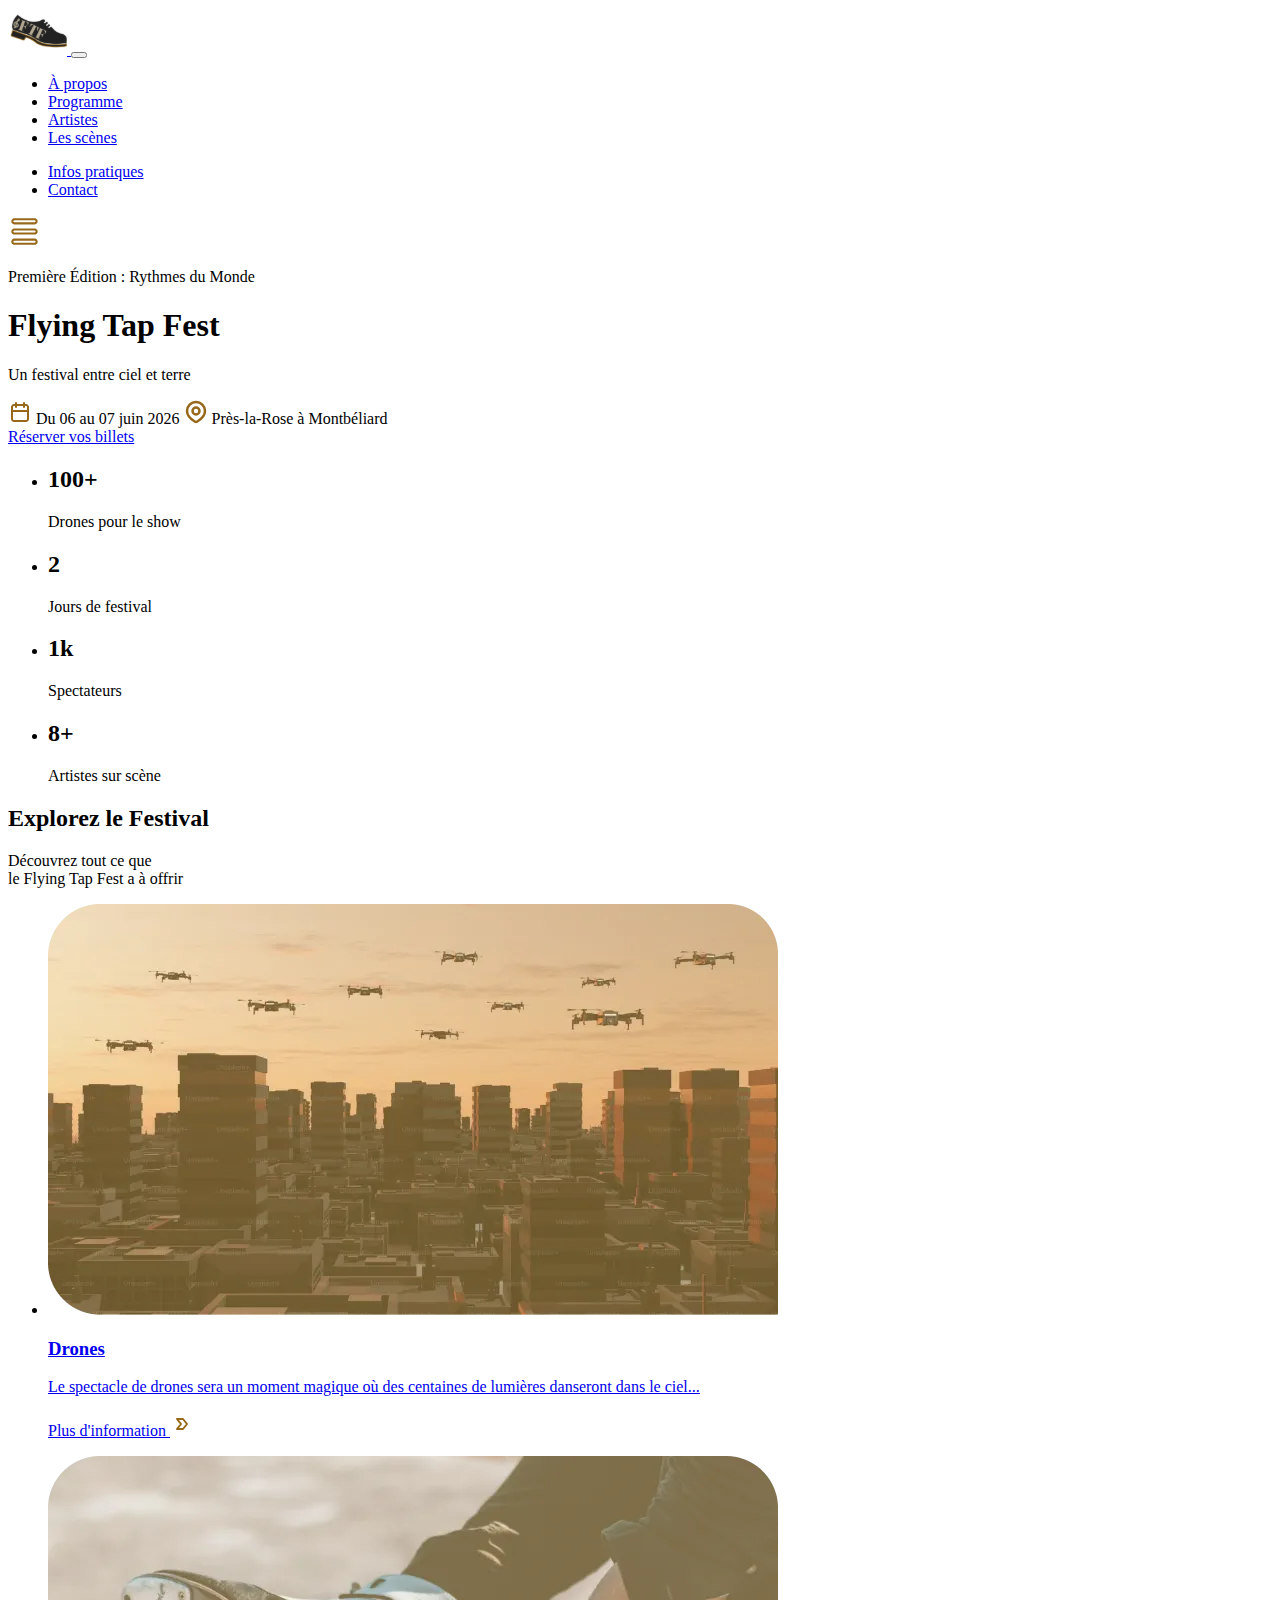
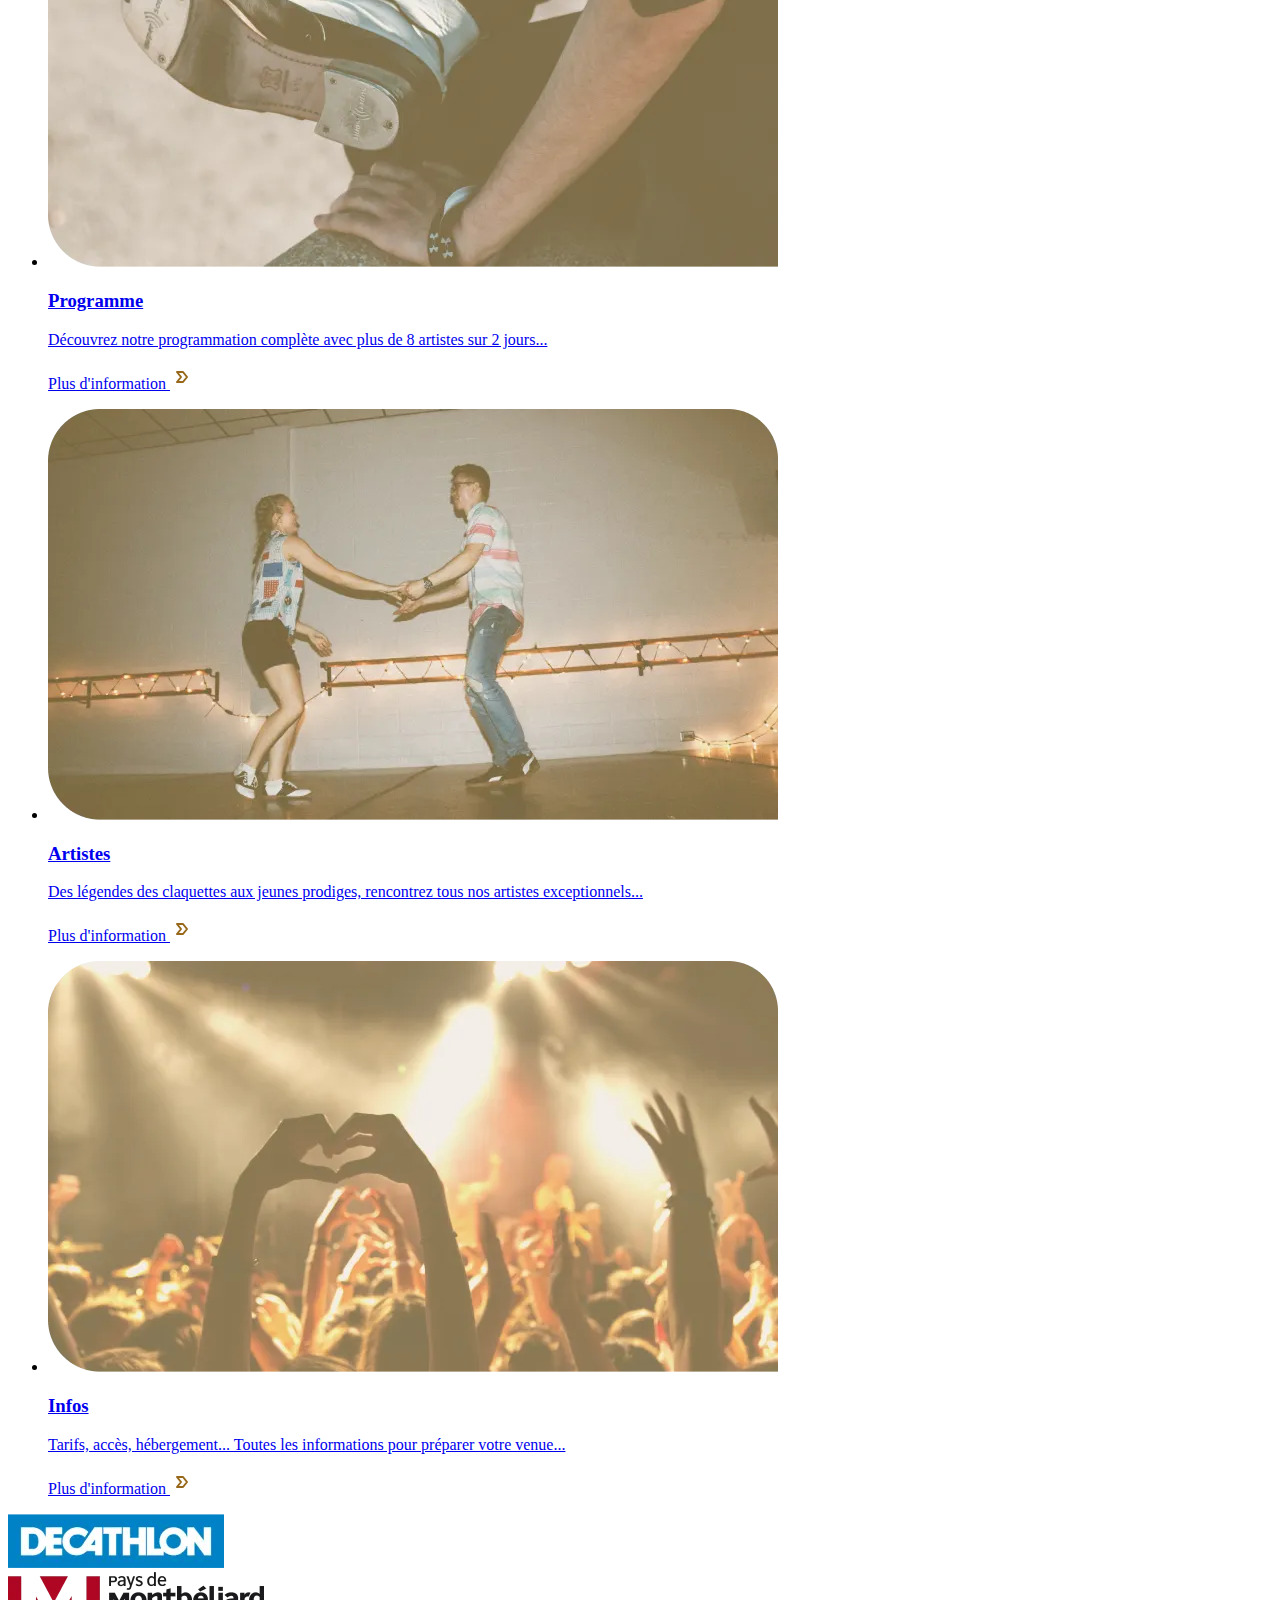
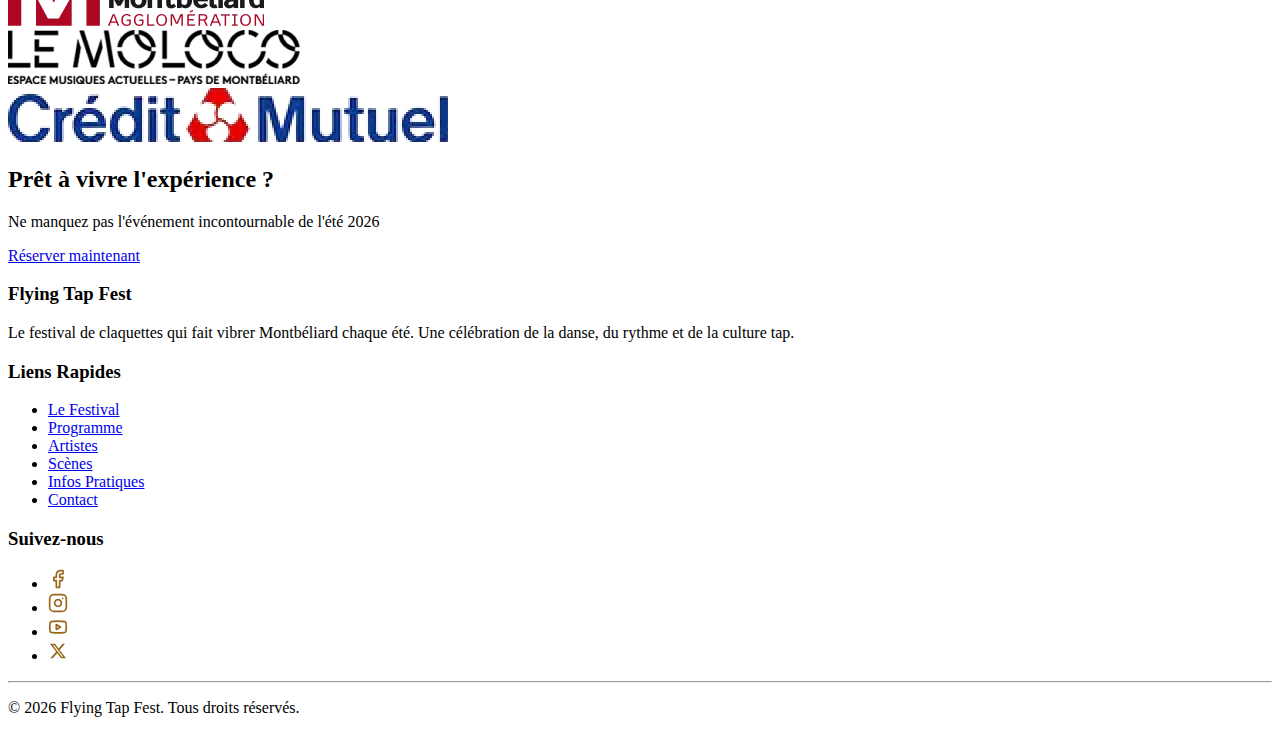
<file: index.html>
<!DOCTYPE html>
<html lang="fr">
<head>
    <meta charset="utf-8">
    <meta name="viewport" content="width=device-width, initial-scale=1.0">
    <title>Flying Tap Fest</title>

    <link rel="apple-touch-icon" sizes="180x180" href="/assets/favicon/apple-touch-icon.png">
    <link rel="icon" type="image/png" sizes="32x32" href="/assets/favicon/favicon-32x32.png">
    <link rel="icon" type="image/png" sizes="16x16" href="/assets/favicon/favicon-16x16.png">
    <link rel="manifest" href="/assets/favicon/site.webmanifest">

    <meta name="description" content="Flying Tap Fest, festival de claquettes et spectacle de drones à Montbéliard, du 06 au 07 juin 2026.">
</head>
<body>

    <header class="header">
        <a href="/" class="logo" aria-label="Accueil Flying Tap Fest">
            <img src="/assets/icons/Logo.svg" alt="Logo Flying Tap Fest">
        </a>

        <button class="menu-toggle" type="button" aria-label="Ouvrir le menu" aria-expanded="false" aria-controls="main-nav">
            <span></span>
            <span></span>
        </button>

        <nav class="nav" id="main-nav" aria-label="Navigation principale">
            <ul>
                <li><a href="/lefestival.html" aria-current="page">À propos</a></li>
                <li><a href="/programme.html">Programme</a></li>
                <li><a href="/artistes.html">Artistes</a></li>
                <li><a href="/scenes.html">Les scènes</a></li>
            </ul>
            <ul>
                <li><a href="/infos.html">Infos pratiques</a></li>
                <li><a href="/contact.html">Contact</a></li>
            </ul>
            <img src="/assets/icons/menu.svg" alt="" aria-hidden="true">
        </nav>
    </header>

    <main class="main">

        <section class="hero" aria-labelledby="hero-title">
            <p class="hero__subtitle">Première Édition : Rythmes du Monde</p>

            <div class="hero__content">
                <h1 class="hero__title" id="hero-title">Flying Tap Fest</h1>
                <p class="hero__description">Un festival entre ciel et terre</p>
            </div>

            <div class="hero__info">
                <span>
                    <img src="/assets/icons/Calendar.svg" alt="" aria-hidden="true">
                    Du 06 au 07 juin 2026
                </span>
                <span>
                    <img src="/assets/icons/Location.svg" alt="" aria-hidden="true">
                    Près-la-Rose à Montbéliard
                </span>
            </div>

            <a href="/billetterie.html" class="btn btn--primary">Réserver vos billets</a>
        </section>

        <section class="stats" aria-label="Chiffres clés du festival">
            <ul class="stats__list">
                <li class="stats__item">
                    <h2 class="stats__number">100+</h2>
                    <p class="stats__label">Drones pour le show</p>
                </li>
                <li class="stats__item">
                    <h2 class="stats__number">2</h2>
                    <p class="stats__label">Jours de festival</p>
                </li>
                <li class="stats__item">
                    <h2 class="stats__number">1k</h2>
                    <p class="stats__label">Spectateurs</p>
                </li>
                <li class="stats__item">
                    <h2 class="stats__number">8+</h2>
                    <p class="stats__label">Artistes sur scène</p>
                </li>
            </ul>
        </section>

        <section class="explore" aria-labelledby="explore-title">
            <header class="explore__header">
                <h2 class="explore__title" id="explore-title">Explorez le Festival</h2>
                <p class="explore__subtitle">Découvrez tout ce que<br>le Flying Tap Fest a à offrir</p>
            </header>

            <ul class="cards">
                <li class="card">
                    <a href="#" aria-label="En savoir plus sur le spectacle de drones">
                        <img src="/assets/img/Card_Landing-page/Drones.webp" alt="Spectacle de drones" class="card__image" loading="lazy">
                        <h3 class="card__title">Drones</h3>
                        <p class="card__description">Le spectacle de drones sera un moment magique où des centaines de lumières danseront dans le ciel...</p>
                        <p class="card__link">Plus d'information <img src="/assets/icons/Arrow Badge Right.svg" alt="" aria-hidden="true"></p>
                    </a>
                </li>

                <li class="card">
                    <a href="/programme.html" aria-label="En savoir plus sur le programme">
                        <img src="/assets/img/Card_Landing-page/Programme.webp" alt="Illustration du programme du festival" class="card__image" loading="lazy">
                        <h3 class="card__title">Programme</h3>
                        <p class="card__description">Découvrez notre programmation complète avec plus de 8 artistes sur 2 jours...</p>
                        <p class="card__link">Plus d'information <img src="/assets/icons/Arrow Badge Right.svg" alt="" aria-hidden="true"></p>
                    </a>
                </li>

                <li class="card">
                    <a href="/artistes.html" aria-label="En savoir plus sur les artistes">
                        <img src="/assets/img/Card_Landing-page/Artistes.webp" alt="Artistes de claquettes sur scène" class="card__image" loading="lazy">
                        <h3 class="card__title">Artistes</h3>
                        <p class="card__description">Des légendes des claquettes aux jeunes prodiges, rencontrez tous nos artistes exceptionnels...</p>
                        <p class="card__link">Plus d'information <img src="/assets/icons/Arrow Badge Right.svg" alt="" aria-hidden="true"></p>
                    </a>
                </li>

                <li class="card">
                    <a href="/infos.html" aria-label="En savoir plus sur les informations pratiques">
                        <img src="/assets/img/Card_Landing-page/Infos.webp" alt="Informations pratiques" class="card__image" loading="lazy">
                        <h3 class="card__title">Infos</h3>
                        <p class="card__description">Tarifs, accès, hébergement... Toutes les informations pour préparer votre venue...</p>
                        <p class="card__link">Plus d'information <img src="/assets/icons/Arrow Badge Right.svg" alt="" aria-hidden="true"></p>
                    </a>
                </li>
            </ul>
        </section>

        <section class="carousel" aria-label="Partenaires du festival">
            <div class="carousel__item">
                <img src="/assets/img/Collaborateur/Decathlon.webp" alt="Logo Decathlon" loading="lazy">
            </div>
            <div class="carousel__item">
                <img src="/assets/img/Collaborateur/Montbeliard.webp" alt="Logo Ville de Montbéliard" loading="lazy">
            </div>
            <div class="carousel__item">
                <img src="/assets/img/Collaborateur/Moloco.webp" alt="Logo Le Moloco" loading="lazy">
            </div>
            <div class="carousel__item">
                <img src="/assets/img/Collaborateur/CreditMutuel.webp" alt="Logo Crédit Mutuel" loading="lazy">
            </div>
        </section>

        <section class="cta" aria-labelledby="cta-title">
            <header class="cta__header">
                <h2 class="cta__title" id="cta-title">Prêt à vivre l'expérience ?</h2>
                <p class="cta__subtitle">Ne manquez pas l'événement incontournable de l'été 2026</p>
            </header>
            <a href="/billetterie.html" class="btn btn--cta">Réserver maintenant</a>
        </section>

    </main>

    <footer class="footer">
        <div class="footer__content">

            <section class="footer__section">
                <h3 class="footer__title">Flying Tap Fest</h3>
                <p>Le festival de claquettes qui fait vibrer Montbéliard chaque été. Une célébration de la danse, du rythme et de la culture tap.</p>
            </section>

            <section class="footer__section" aria-labelledby="footer-links">
                <h3 class="footer__title" id="footer-links">Liens Rapides</h3>
                <ul class="footer__links">
                    <li><a href="/lefestival.html">Le Festival</a></li>
                    <li><a href="/programme.html">Programme</a></li>
                    <li><a href="/artistes.html">Artistes</a></li>
                    <li><a href="/scenes.html">Scènes</a></li>
                    <li><a href="/infos.html">Infos Pratiques</a></li>
                    <li><a href="/contact.html">Contact</a></li>
                </ul>
            </section>

            <section class="footer__section" aria-labelledby="footer-social">
                <h3 class="footer__title" id="footer-social">Suivez-nous</h3>
                <ul class="footer__social">
                    <li><a href="#" aria-label="Facebook"><img src="/assets/icons/Facebook.svg" alt=""></a></li>
                    <li><a href="#" aria-label="Instagram"><img src="/assets/icons/Instagram.svg" alt=""></a></li>
                    <li><a href="#" aria-label="YouTube"><img src="/assets/icons/Youtube.svg" alt=""></a></li>
                    <li><a href="#" aria-label="X"><img src="/assets/icons/X.svg" alt=""></a></li>
                </ul>
            </section>

            <div class="footer__bottom">
                <hr>
                <p>© 2026 Flying Tap Fest. Tous droits réservés.</p>
            </div>

        </div>
    </footer>

</body>
</html>
</file>
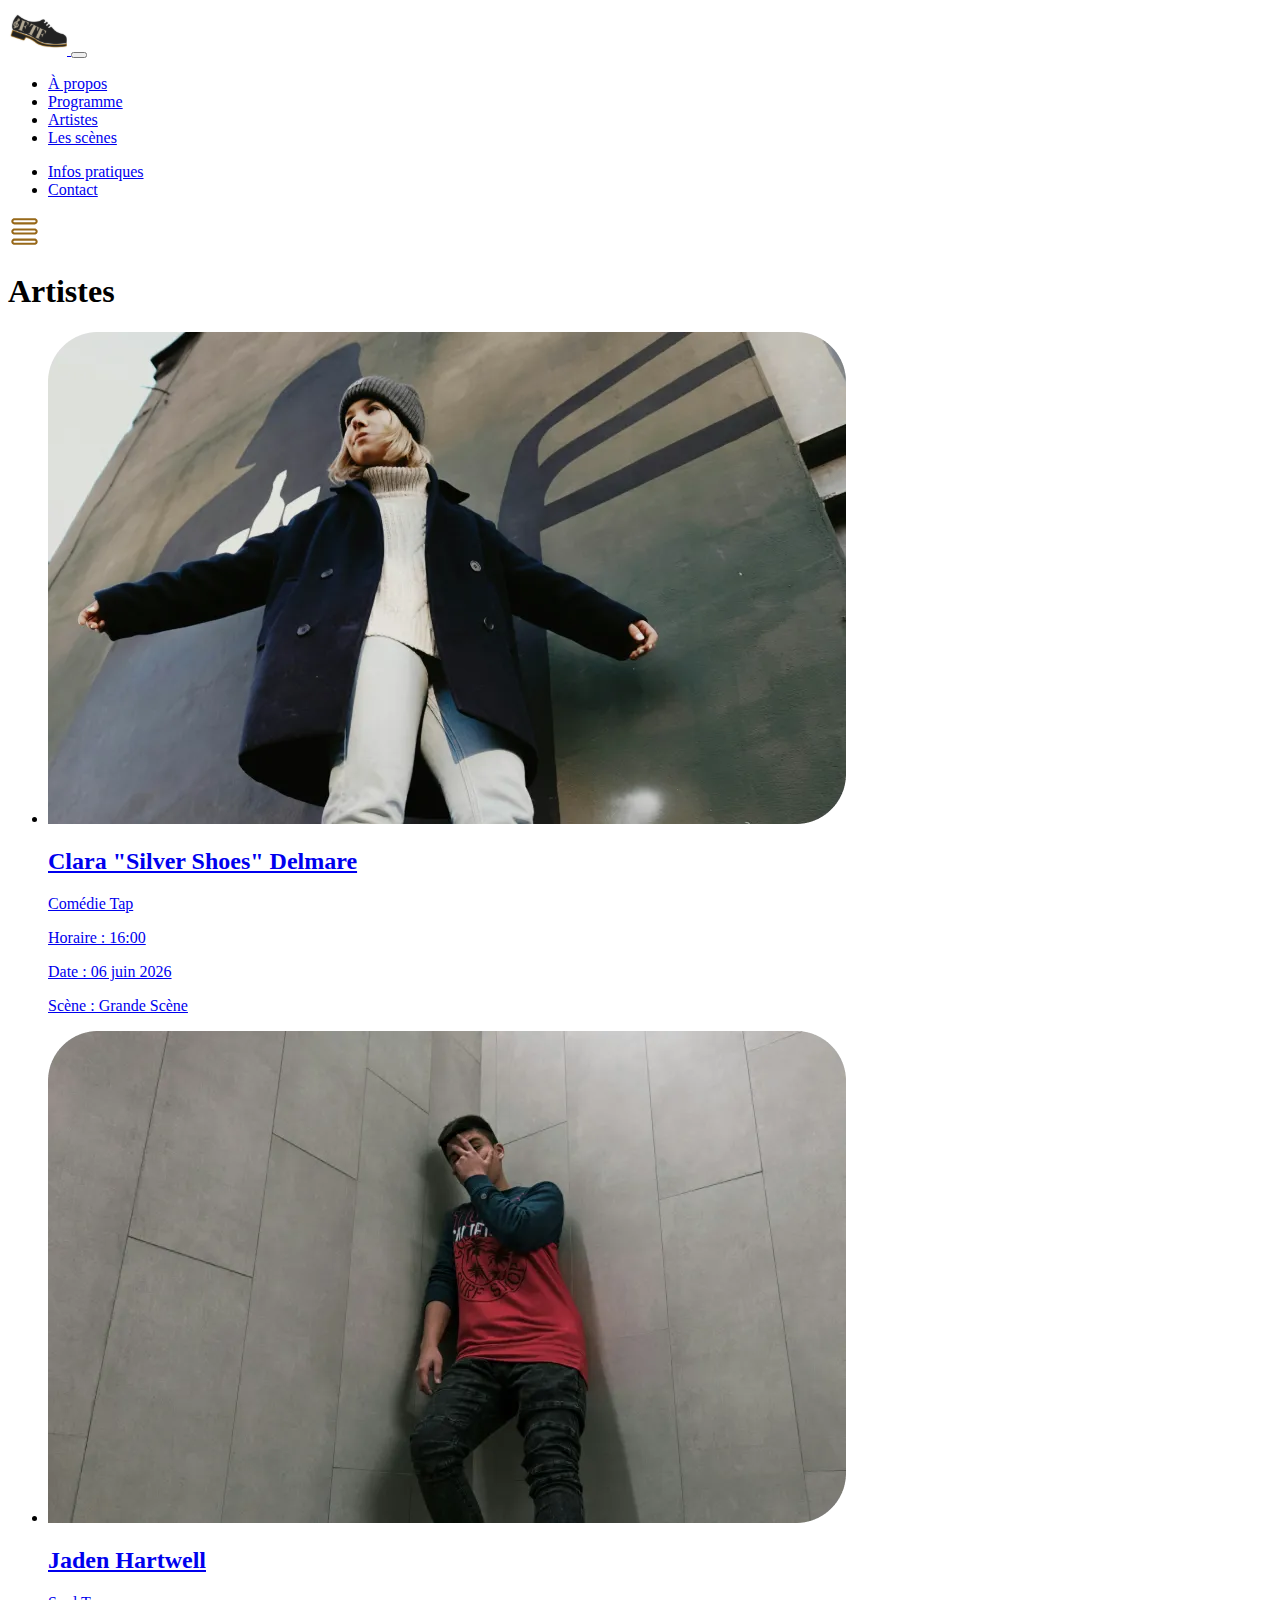
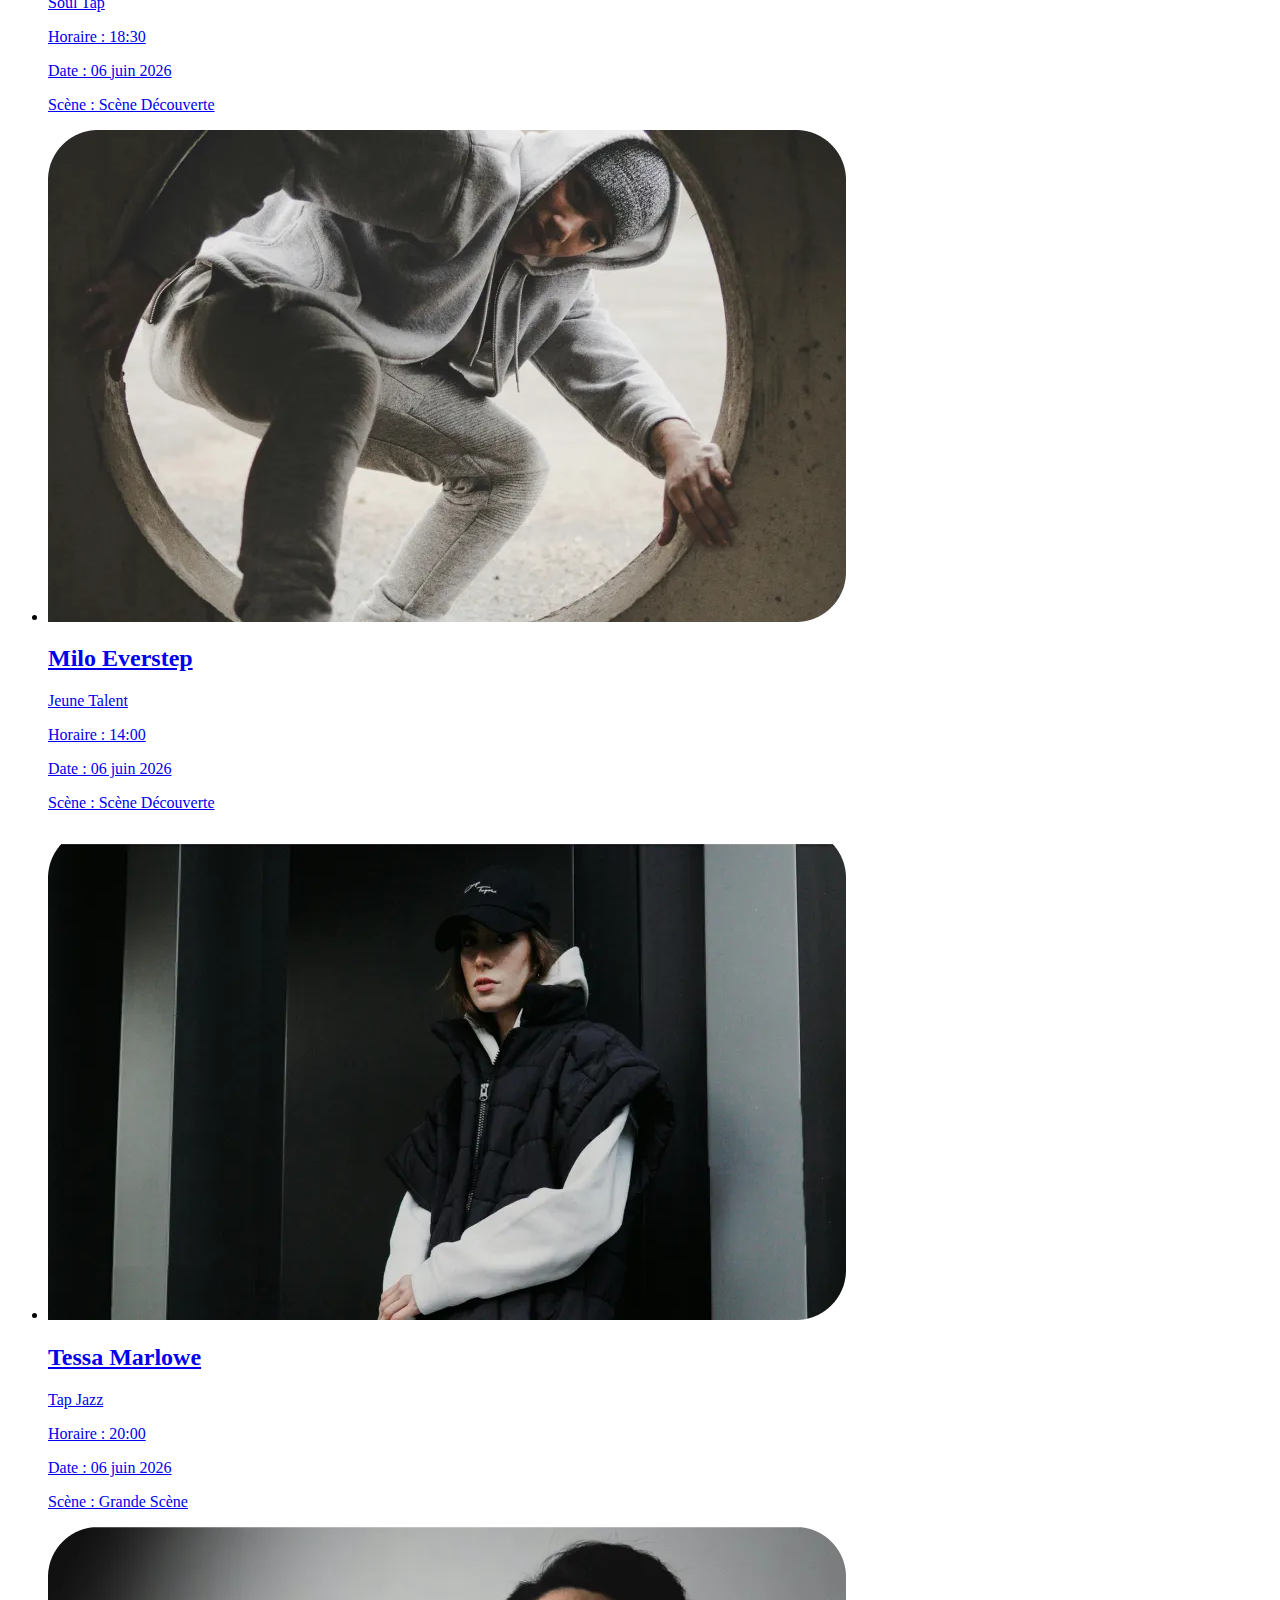
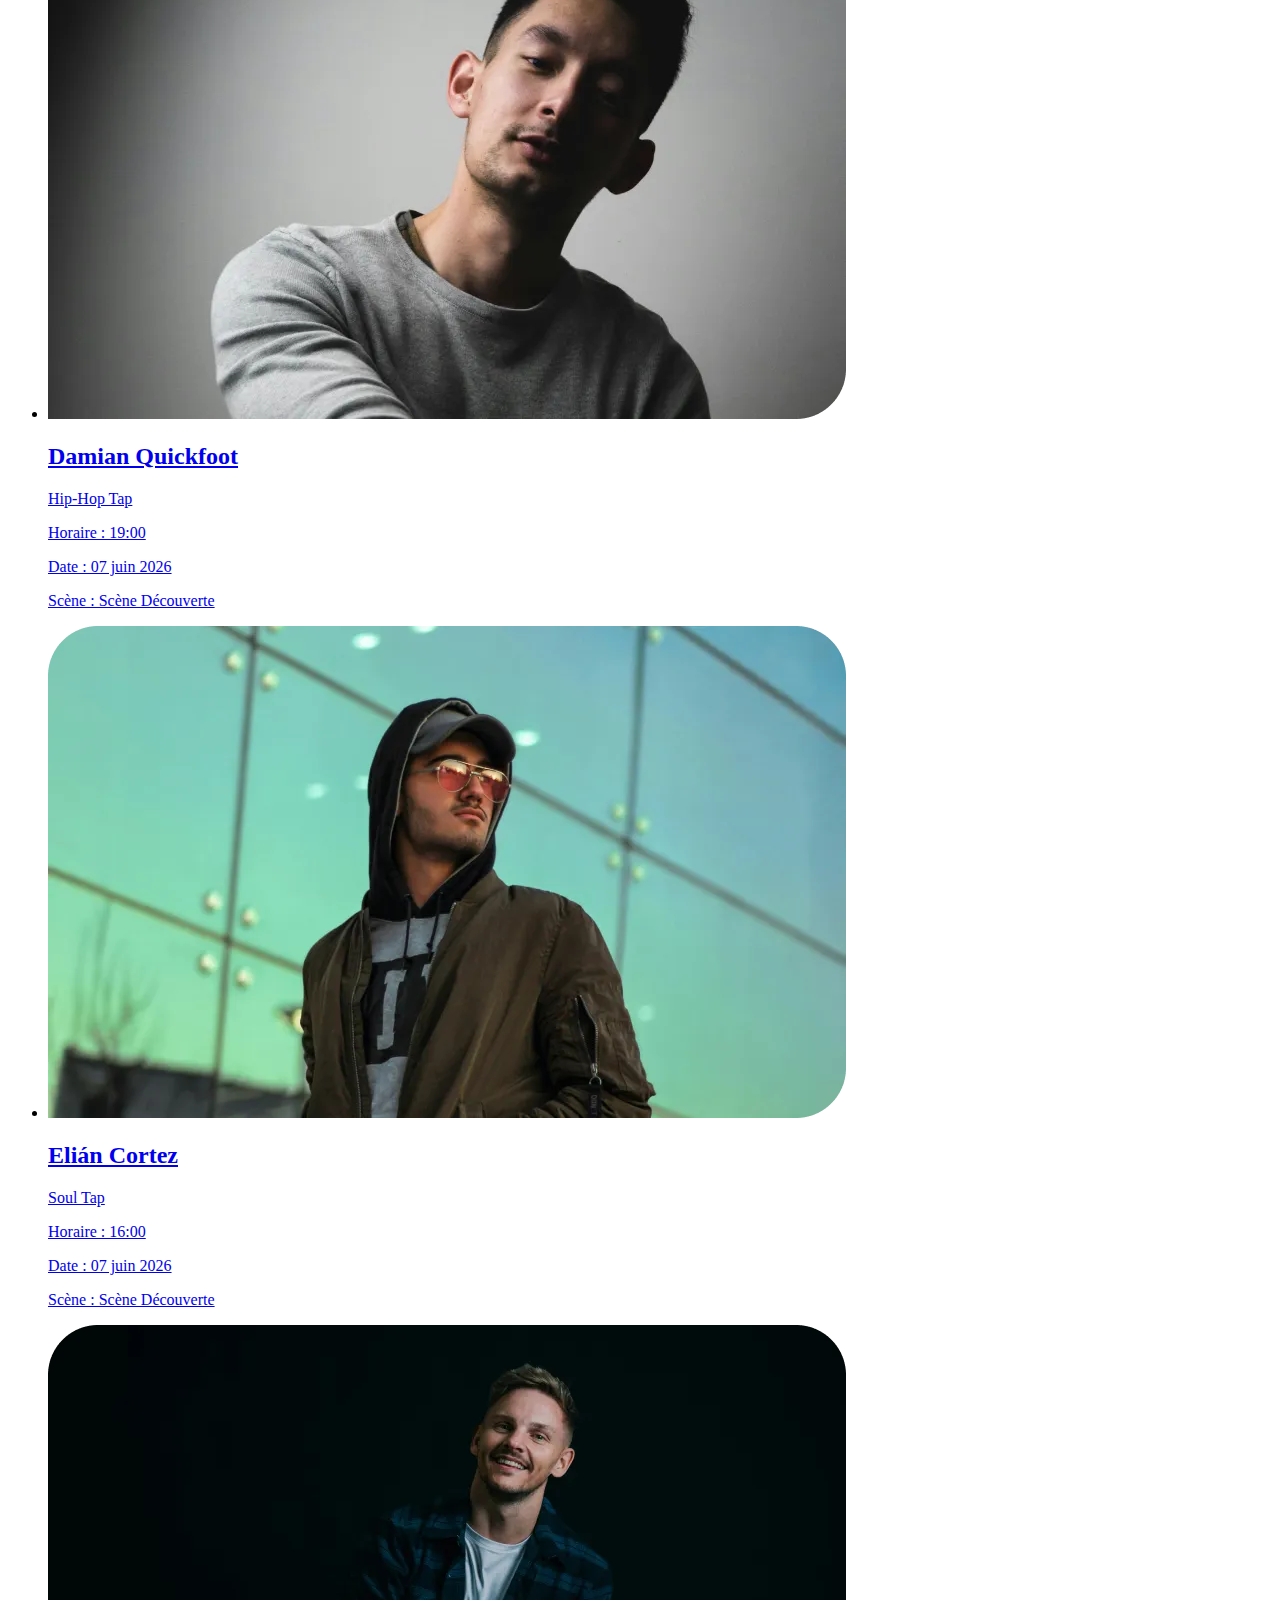
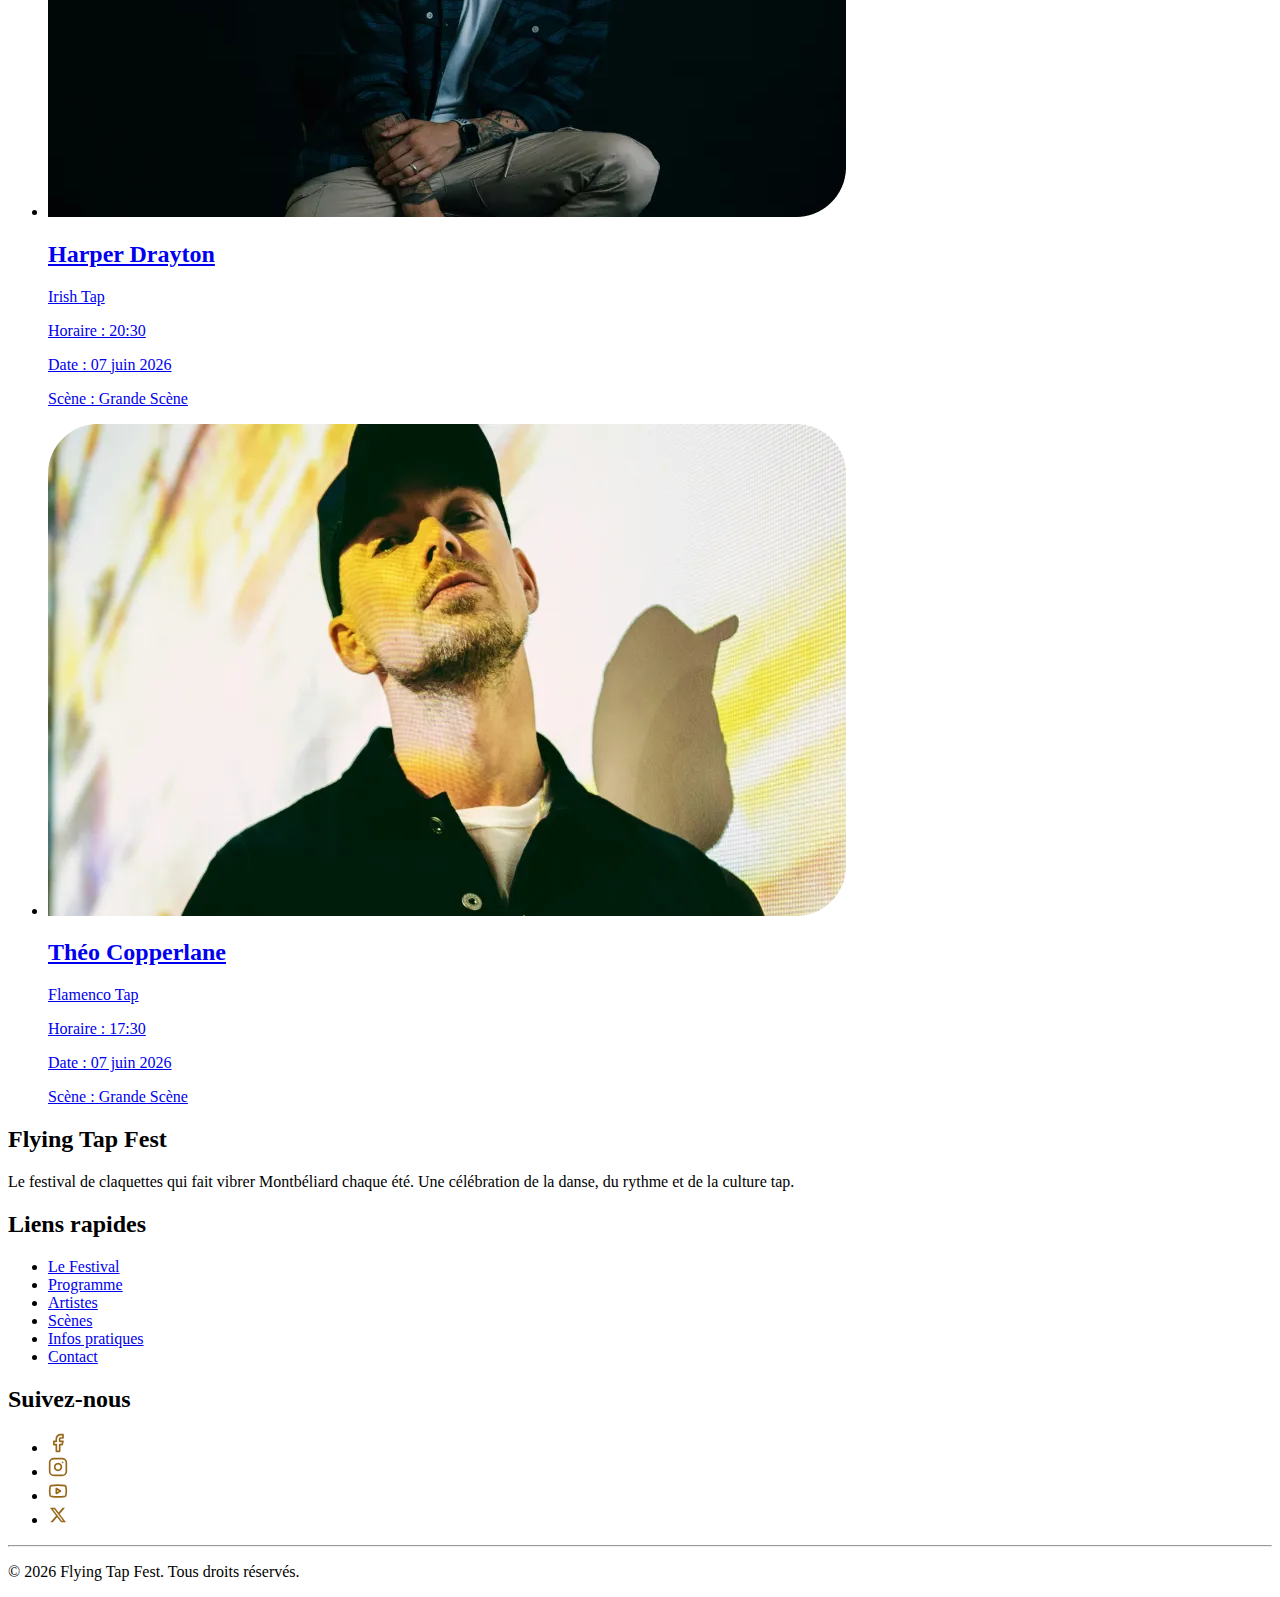
<file: artistes.html>
<!DOCTYPE html>
<html lang="fr">
<head>
    <meta charset="utf-8">
    <meta name="viewport" content="width=device-width, initial-scale=1.0">
    <title>Flying Tap Fest – Artistes</title>

    <link rel="apple-touch-icon" sizes="180x180" href="/assets/favicon/apple-touch-icon.png">
    <link rel="icon" type="image/png" sizes="32x32" href="/assets/favicon/favicon-32x32.png">
    <link rel="icon" type="image/png" sizes="16x16" href="/assets/favicon/favicon-16x16.png">
    <link rel="manifest" href="/assets/favicon/site.webmanifest">

    <meta name="description" content="Découvrez les artistes du Flying Tap Fest, festival de claquettes et spectacle de drones à Montbéliard, les 6 et 7 juin 2026.">
</head>
<body>

    <header class="header">
        <a href="/index.html" class="logo" aria-label="Accueil Flying Tap Fest">
            <img src="/assets/icons/Logo.svg" alt="Logo Flying Tap Fest">
        </a>

        <button class="menu-toggle" type="button" aria-label="Ouvrir le menu" aria-expanded="false" aria-controls="main-nav">
            <span></span>
            <span></span>
        </button>

        <nav class="nav" id="main-nav" aria-label="Navigation principale">
            <ul>
                <li><a href="/lefestival.html">À propos</a></li>
                <li><a href="/programme.html">Programme</a></li>
                <li><a href="/artistes.html" aria-current="page">Artistes</a></li>
                <li><a href="/scenes.html">Les scènes</a></li>
            </ul>
            <ul>
                <li><a href="/infos.html">Infos pratiques</a></li>
                <li><a href="/contact.html">Contact</a></li>
            </ul>
            <img src="/assets/icons/menu.svg" alt="" aria-hidden="true">
        </nav>
    </header>

    <main class="main">
        <section class="artists" aria-labelledby="artists-title">
            <h1 id="artists-title">Artistes</h1>
            <ul class="artists__list">

                <li class="artists__item">
                    <a href="#" class="artist-card">
                        <img src="/assets/img/Artistes/Clara.webp" alt='Portrait de Clara "Silver Shoes" Delmare' loading="lazy">
                        <div class="artist-card__info">
                            <h2>Clara "Silver Shoes" Delmare</h2>
                            <p>Comédie Tap</p>
                        </div>
                        <div class="artist-card__details">
                            <p>Horaire : 16:00</p>
                            <p>Date : 06 juin 2026</p>
                            <p>Scène : Grande Scène</p>
                        </div>
                    </a>
                </li>

                <li class="artists__item">
                    <a href="#" class="artist-card">
                        <img src="/assets/img/Artistes/Jaden.webp" alt="Portrait de Jaden Hartwell" loading="lazy">
                        <div class="artist-card__info">
                            <h2>Jaden Hartwell</h2>
                            <p>Soul Tap</p>
                        </div>
                        <div class="artist-card__details">
                            <p>Horaire : 18:30</p>
                            <p>Date : 06 juin 2026</p>
                            <p>Scène : Scène Découverte</p>
                        </div>
                    </a>
                </li>

                <li class="artists__item">
                    <a href="/miloeverstep.html" class="artist-card">
                        <img src="/assets/img/Artistes/Milo.webp" alt="Portrait de Milo Everstep" loading="lazy">
                        <div class="artist-card__info">
                            <h2>Milo Everstep</h2>
                            <p>Jeune Talent</p>
                        </div>
                        <div class="artist-card__details">
                            <p>Horaire : 14:00</p>
                            <p>Date : 06 juin 2026</p>
                            <p>Scène : Scène Découverte</p>
                        </div>
                    </a>
                </li>

                <li class="artists__item">
                    <a href="#" class="artist-card">
                        <img src="/assets/img/Artistes/Tessa.webp" alt="Portrait de Tessa Marlowe" loading="lazy">
                        <div class="artist-card__info">
                            <h2>Tessa Marlowe</h2>
                            <p>Tap Jazz</p>
                        </div>
                        <div class="artist-card__details">
                            <p>Horaire : 20:00</p>
                            <p>Date : 06 juin 2026</p>
                            <p>Scène : Grande Scène</p>
                        </div>
                    </a>
                </li>

                <li class="artists__item">
                    <a href="#" class="artist-card">
                        <img src="/assets/img/Artistes/Damian.webp" alt="Portrait de Damian Quickfoot" loading="lazy">
                        <div class="artist-card__info">
                            <h2>Damian Quickfoot</h2>
                            <p>Hip-Hop Tap</p>
                        </div>
                        <div class="artist-card__details">
                            <p>Horaire : 19:00</p>
                            <p>Date : 07 juin 2026</p>
                            <p>Scène : Scène Découverte</p>
                        </div>
                    </a>
                </li>

                <li class="artists__item">
                    <a href="#" class="artist-card">
                        <img src="/assets/img/Artistes/Elian.webp" alt="Portrait d'Elián Cortez" loading="lazy">
                        <div class="artist-card__info">
                            <h2>Elián Cortez</h2>
                            <p>Soul Tap</p>
                        </div>
                        <div class="artist-card__details">
                            <p>Horaire : 16:00</p>
                            <p>Date : 07 juin 2026</p>
                            <p>Scène : Scène Découverte</p>
                        </div>
                    </a>
                </li>

                <li class="artists__item">
                    <a href="#" class="artist-card">
                        <img src="/assets/img/Artistes/Harper.webp" alt="Portrait de Harper Drayton" loading="lazy">
                        <div class="artist-card__info">
                            <h2>Harper Drayton</h2>
                            <p>Irish Tap</p>
                        </div>
                        <div class="artist-card__details">
                            <p>Horaire : 20:30</p>
                            <p>Date : 07 juin 2026</p>
                            <p>Scène : Grande Scène</p>
                        </div>
                    </a>
                </li>

                <li class="artists__item">
                    <a href="#" class="artist-card">
                        <img src="/assets/img/Artistes/Theo.webp" alt="Portrait de Théo Copperlane" loading="lazy">
                        <div class="artist-card__info">
                            <h2>Théo Copperlane</h2>
                            <p>Flamenco Tap</p>
                        </div>
                        <div class="artist-card__details">
                            <p>Horaire : 17:30</p>
                            <p>Date : 07 juin 2026</p>
                            <p>Scène : Grande Scène</p>
                        </div>
                    </a>
                </li>

            </ul>
        </section>
    </main>

    <footer class="footer">
        <div class="footer__content">
            <section class="footer__section">
                <h2 class="footer__title">Flying Tap Fest</h2>
                <p>Le festival de claquettes qui fait vibrer Montbéliard chaque été. Une célébration de la danse, du rythme et de la culture tap.</p>
            </section>

            <section class="footer__section" aria-labelledby="footer-links">
                <h2 class="footer__title" id="footer-links">Liens rapides</h2>
                <ul class="footer__links">
                    <li><a href="/lefestival.html">Le Festival</a></li>
                    <li><a href="/programme.html">Programme</a></li>
                    <li><a href="/artistes.html">Artistes</a></li>
                    <li><a href="/scenes.html">Scènes</a></li>
                    <li><a href="/infos.html">Infos pratiques</a></li>
                    <li><a href="/contact.html">Contact</a></li>
                </ul>
            </section>

            <section class="footer__section" aria-labelledby="footer-social">
                <h2 class="footer__title" id="footer-social">Suivez-nous</h2>
                <ul class="footer__social">
                    <li><a href="#" aria-label="Facebook"><img src="/assets/icons/Facebook.svg" alt=""></a></li>
                    <li><a href="#" aria-label="Instagram"><img src="/assets/icons/Instagram.svg" alt=""></a></li>
                    <li><a href="#" aria-label="YouTube"><img src="/assets/icons/Youtube.svg" alt=""></a></li>
                    <li><a href="#" aria-label="X"><img src="/assets/icons/X.svg" alt=""></a></li>
                </ul>
            </section>

            <div class="footer__bottom">
                <hr>
                <p>© 2026 Flying Tap Fest. Tous droits réservés.</p>
            </div>
        </div>
    </footer>

</body>
</html>
</file>
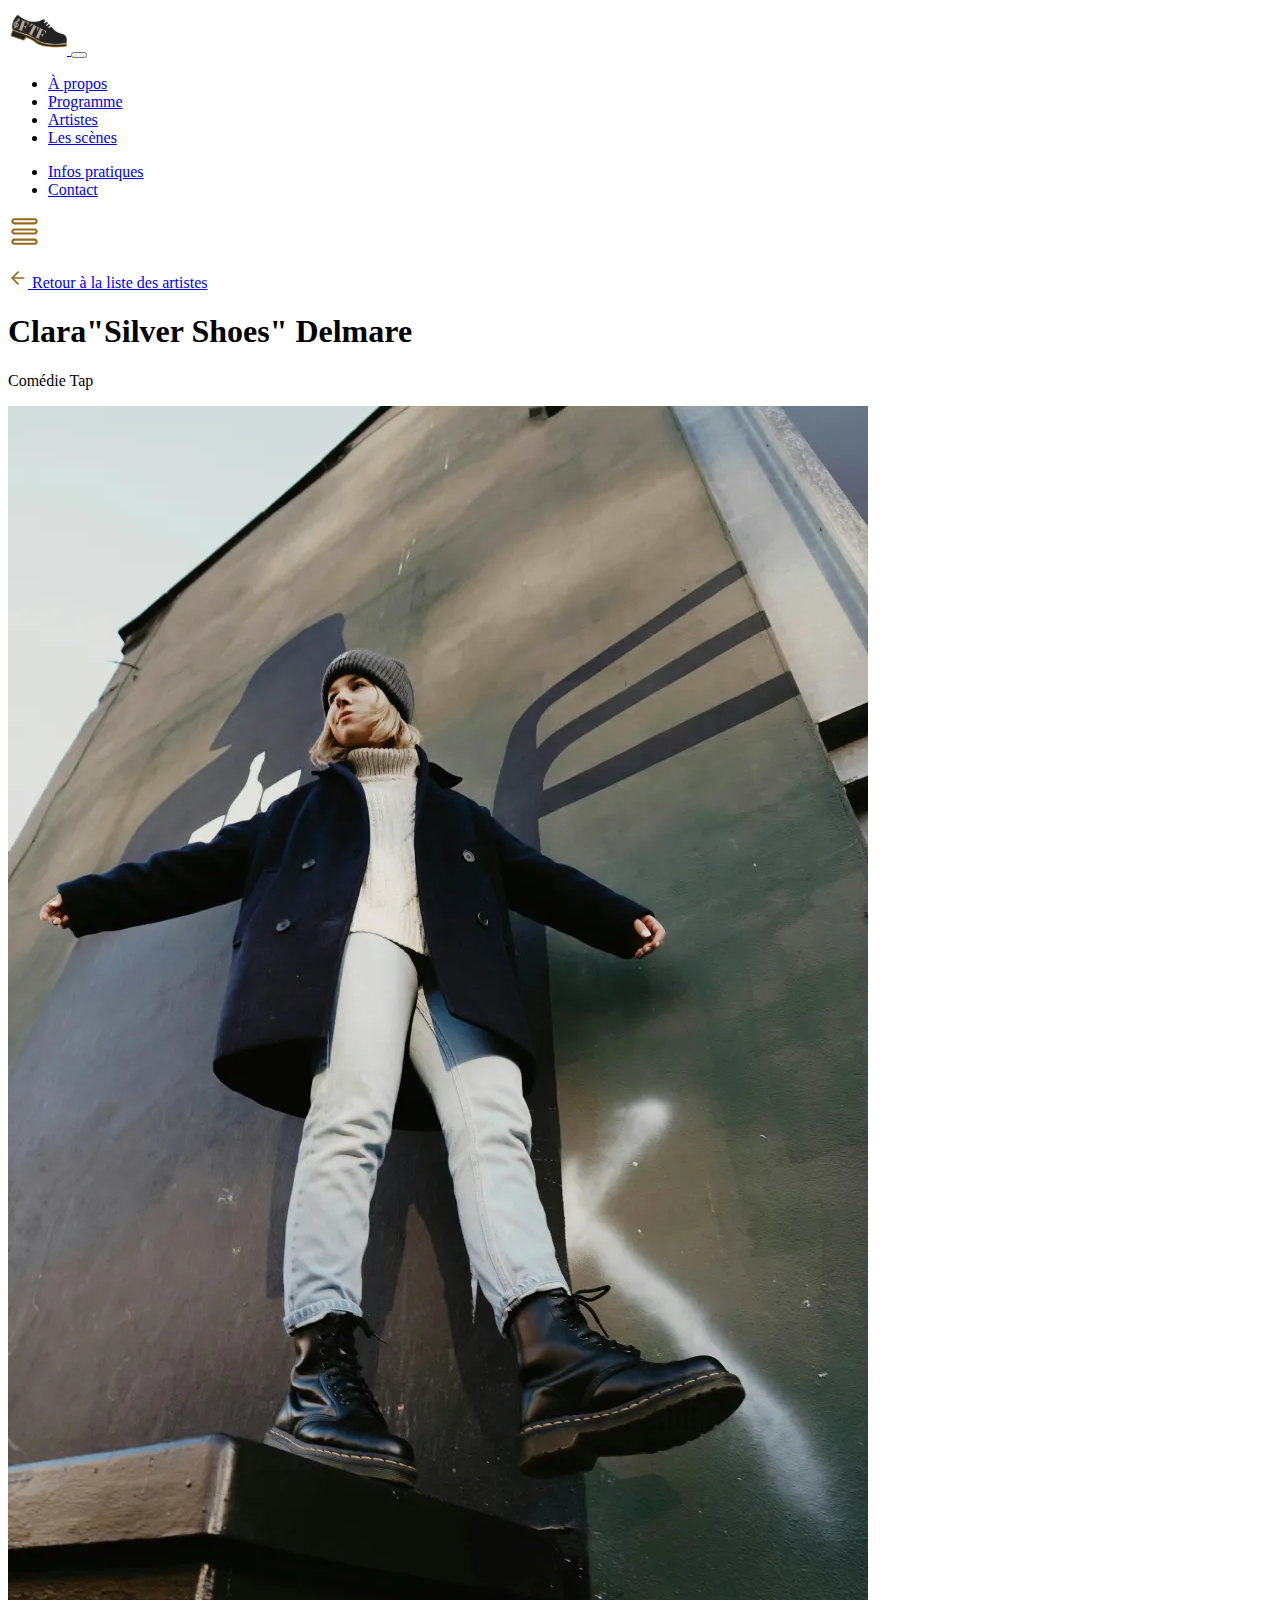
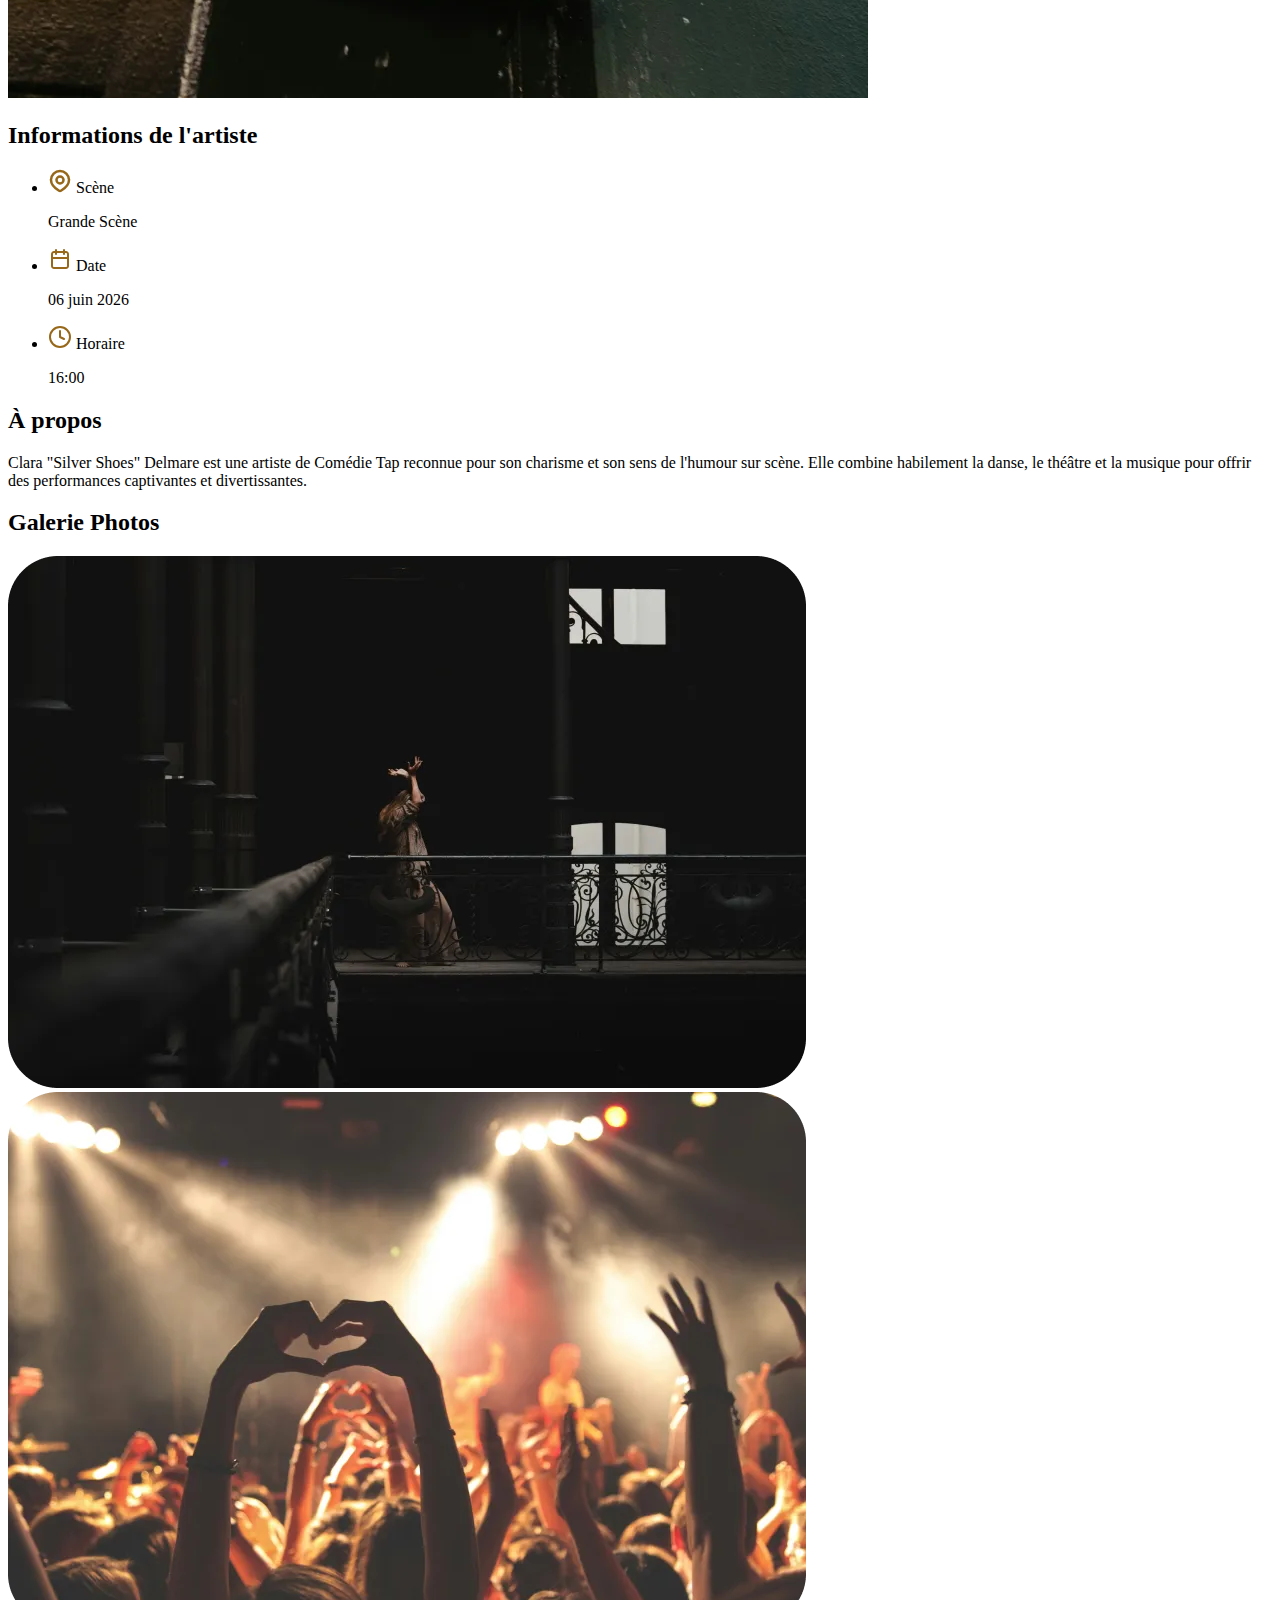
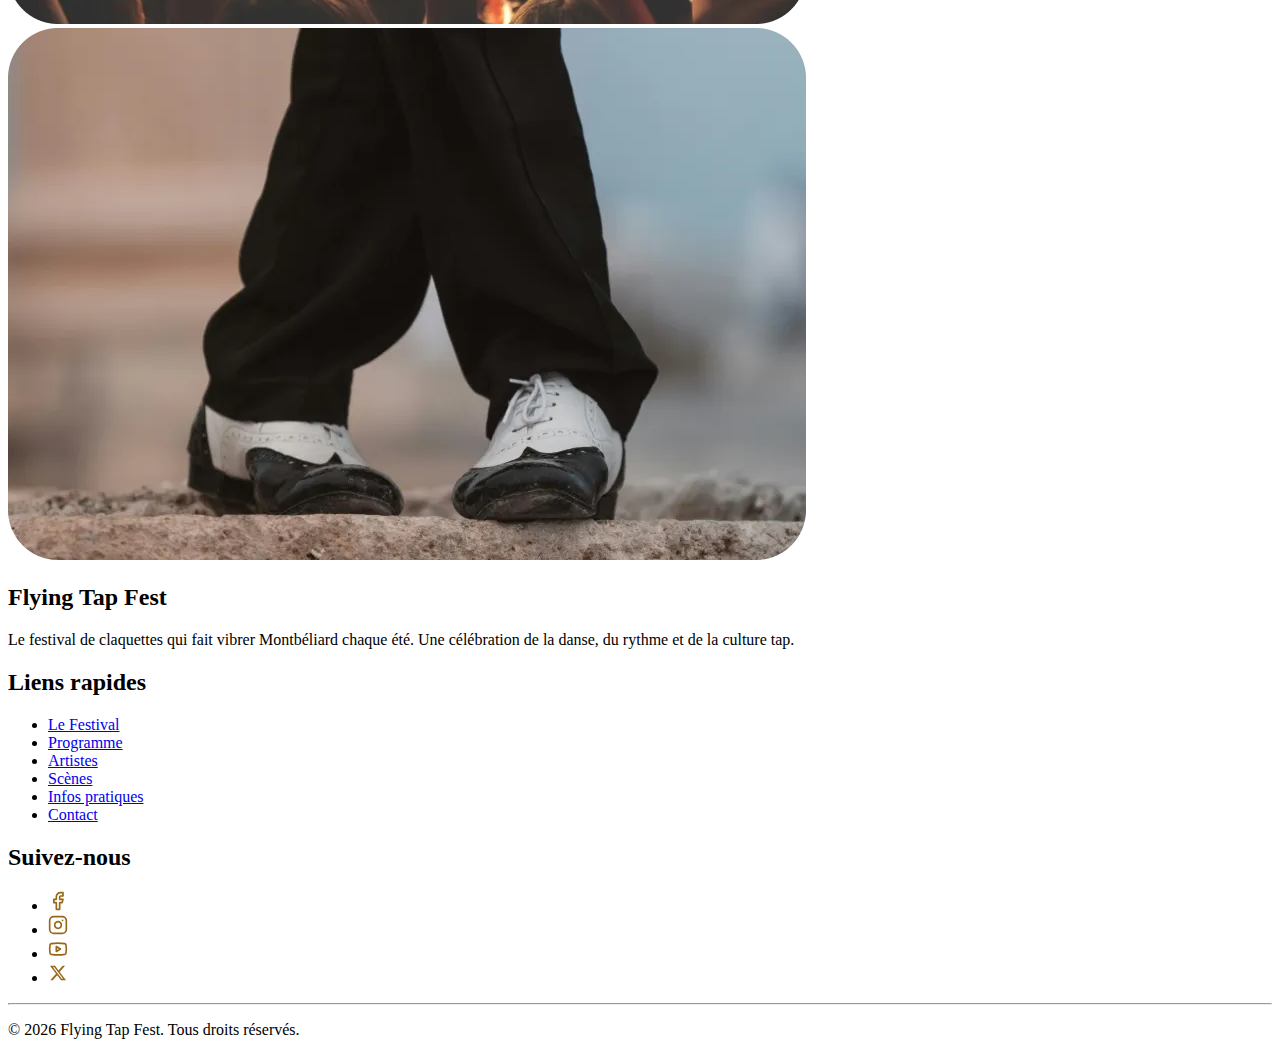
<file: claradelmare.html>
<!DOCTYPE html>
<html lang="fr">
<head>
    <meta charset="utf-8">
    <meta name="viewport" content="width=device-width, initial-scale=1.0">
    <title>Flying Tap Fest – Clara Delmare</title>

    <link rel="apple-touch-icon" sizes="180x180" href="/assets/favicon/apple-touch-icon.png">
    <link rel="icon" type="image/png" sizes="32x32" href="/assets/favicon/favicon-32x32.png">
    <link rel="icon" type="image/png" sizes="16x16" href="/assets/favicon/favicon-16x16.png">
    <link rel="manifest" href="/assets/favicon/site.webmanifest">

    <meta name="description" content="Découvrez le danseur de claquettes Milo Everstep, l'un des artistes du Flying Tap Fest les 6 et 7 juin 2026.">
</head>
<body>

    <header class="header">
        <a href="/index.html" class="logo" aria-label="Accueil Flying Tap Fest">
            <img src="/assets/icons/Logo.svg" alt="Logo Flying Tap Fest">
        </a>

        <button class="menu-toggle" type="button" aria-label="Ouvrir le menu" aria-expanded="false" aria-controls="main-nav">
            <span></span>
            <span></span>
        </button>

        <nav class="nav" id="main-nav" aria-label="Navigation principale">
            <ul>
                <li><a href="/lefestival.html">À propos</a></li>
                <li><a href="/programme.html">Programme</a></li>
                <li><a href="/artistes.html">Artistes</a></li>
                <li><a href="/scenes.html">Les scènes</a></li>
            </ul>
            <ul>
                <li><a href="/infos.html">Infos pratiques</a></li>
                <li><a href="/contact.html">Contact</a></li>
            </ul>
            <img src="/assets/icons/menu.svg" alt="" aria-hidden="true">
        </nav>
    </header>

    <main class="main">

        <nav aria-label="Fil d’Ariane">
            <p>
                <a href="/artistes.html">
                    <img src="/assets/icons/Arrow left.svg" alt="" aria-hidden="true">
                    Retour à la liste des artistes
                </a>
            </p>
        </nav>

        <header class="artist-header">
            <h1>Clara"Silver Shoes" Delmare</h1>
            <p>Comédie Tap</p>
        </header>

        <section class="artist-detail" aria-labelledby="artist-infos-title">
            <img src="/assets/img/Milo-Everstep/Clara.webp" alt="Portrait de Clara Delmare" loading="lazy">

            <div class="artist-detail__info">
                <h2 id="artist-infos-title" class="sr-only">Informations de l'artiste</h2>
                <ul>
                    <li>
                        <p><img src="/assets/icons/Location.svg" alt=""> Scène</p>
                        <p>Grande Scène</p>
                    </li>
                    <li>
                        <p><img src="/assets/icons/Calendar.svg" alt=""> Date</p>
                        <p>06 juin 2026</p>
                    </li>
                    <li>
                        <p><img src="/assets/icons/Time.svg" alt=""> Horaire</p>
                        <p>16:00</p>
                    </li>
                </ul>
            </div>
        </section>

        <section class="artist-detail__content">
            <article class="artist-about" aria-labelledby="about-title">
                <h2 id="about-title">À propos</h2>
                <p>Clara "Silver Shoes" Delmare est une artiste de Comédie Tap reconnue pour son charisme et son sens de l'humour sur scène. Elle combine habilement la danse, le théâtre et la musique pour offrir des performances captivantes et divertissantes.</p>
            </article>

            <article class="artist-gallery" aria-labelledby="gallery-title">
                <h2 id="gallery-title">Galerie Photos</h2>
                <div class="artist-detail__gallery">
                    <img src="/assets/img/Milo-Everstep/Clara1.webp" alt="claquette" loading="lazy">
                    <img src="/assets/img/Milo-Everstep/Galerie2.webp" alt="scène" loading="lazy">
                    <img src="/assets/img/Milo-Everstep/Clara2.webp" alt="artistique" loading="lazy">
                </div>
            </article>
        </section>

    </main>

    <footer class="footer">
        <div class="footer__content">

            <section class="footer__section">
                <h2 class="footer__title">Flying Tap Fest</h2>
                <p>Le festival de claquettes qui fait vibrer Montbéliard chaque été. Une célébration de la danse, du rythme et de la culture tap.</p>
            </section>

            <section class="footer__section" aria-labelledby="footer-links">
                <h2 class="footer__title" id="footer-links">Liens rapides</h2>
                <ul class="footer__links">
                    <li><a href="/lefestival.html">Le Festival</a></li>
                    <li><a href="/programme.html">Programme</a></li>
                    <li><a href="/artistes.html">Artistes</a></li>
                    <li><a href="/scenes.html">Scènes</a></li>
                    <li><a href="/infos.html">Infos pratiques</a></li>
                    <li><a href="/contact.html">Contact</a></li>
                </ul>
            </section>

            <section class="footer__section" aria-labelledby="footer-social">
                <h2 class="footer__title" id="footer-social">Suivez-nous</h2>
                <ul class="footer__social">
                    <li><a href="#" aria-label="Facebook"><img src="/assets/icons/Facebook.svg" alt=""></a></li>
                    <li><a href="#" aria-label="Instagram"><img src="/assets/icons/Instagram.svg" alt=""></a></li>
                    <li><a href="#" aria-label="YouTube"><img src="/assets/icons/Youtube.svg" alt=""></a></li>
                    <li><a href="#" aria-label="X"><img src="/assets/icons/X.svg" alt=""></a></li>
                </ul>
            </section>

            <div class="footer__bottom">
                <hr>
                <p>© 2026 Flying Tap Fest. Tous droits réservés.</p>
            </div>

        </div>
    </footer>

</body>
</html>
</file>
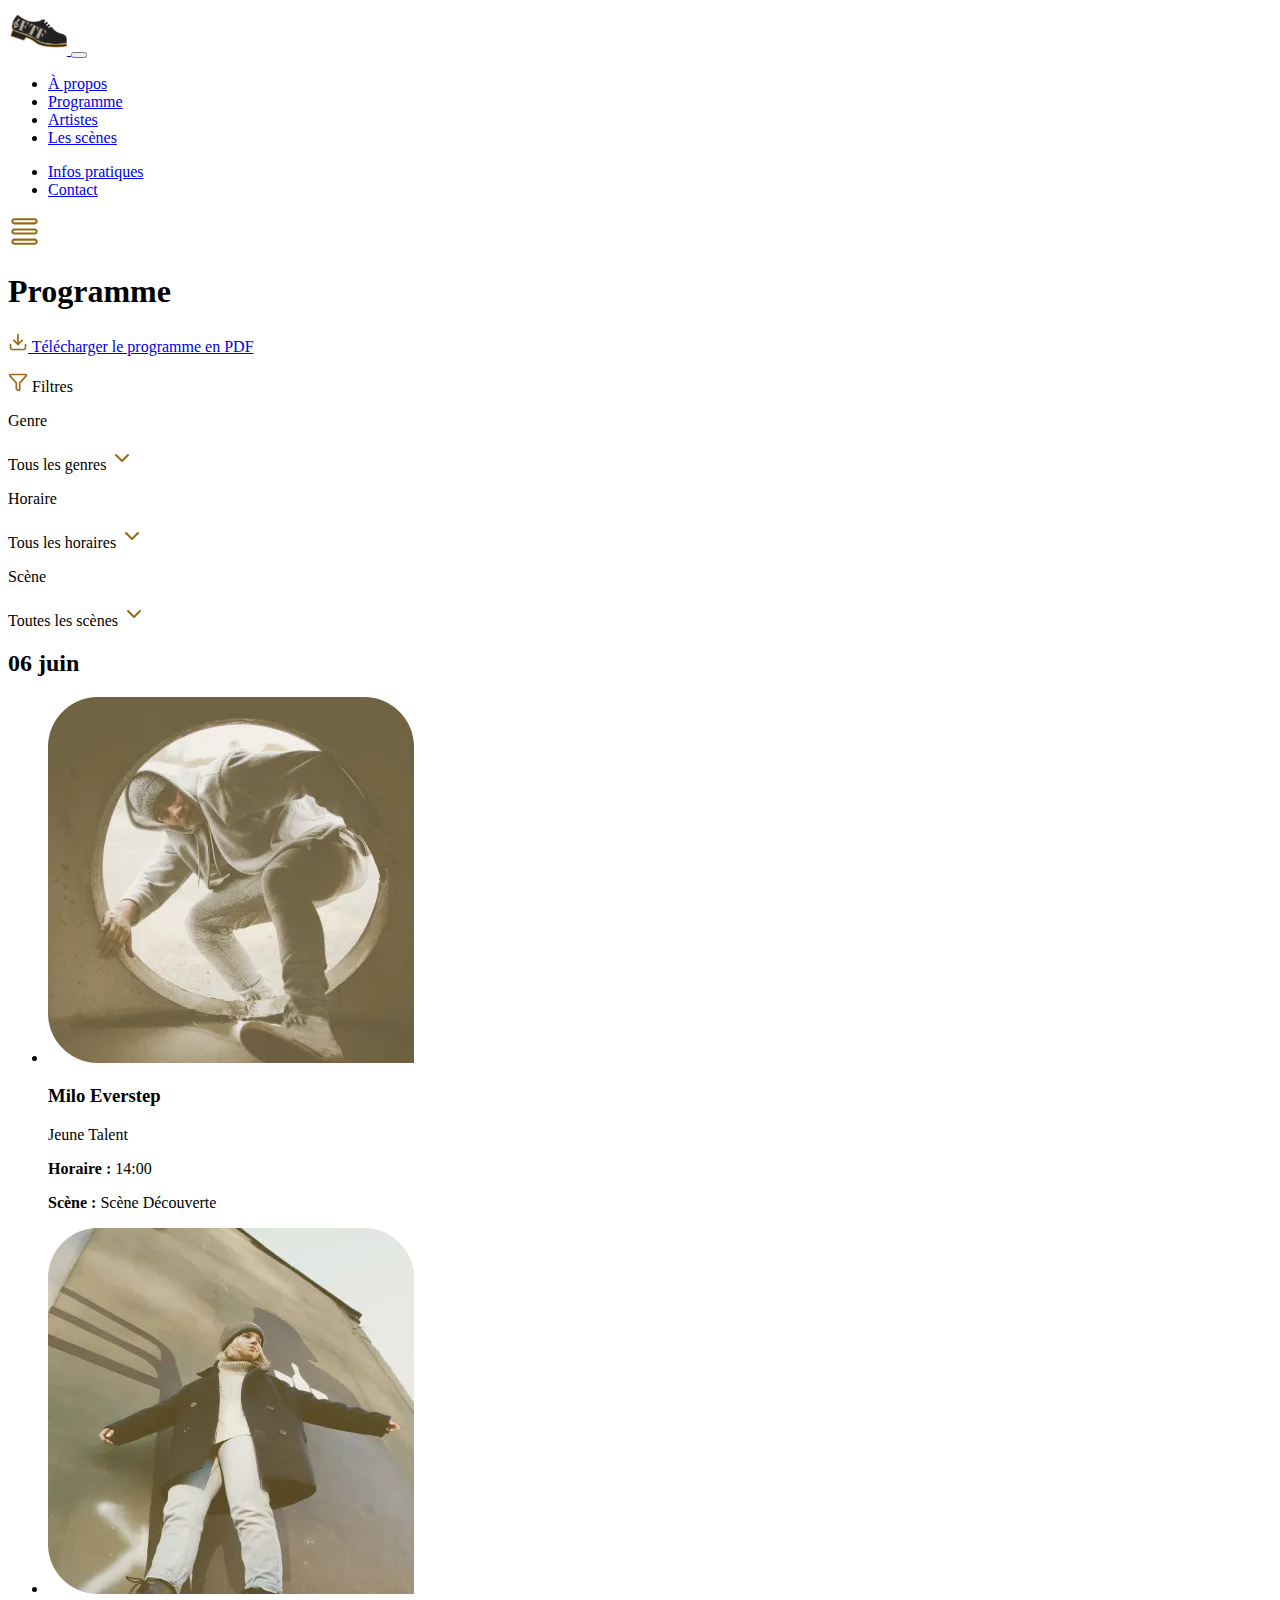
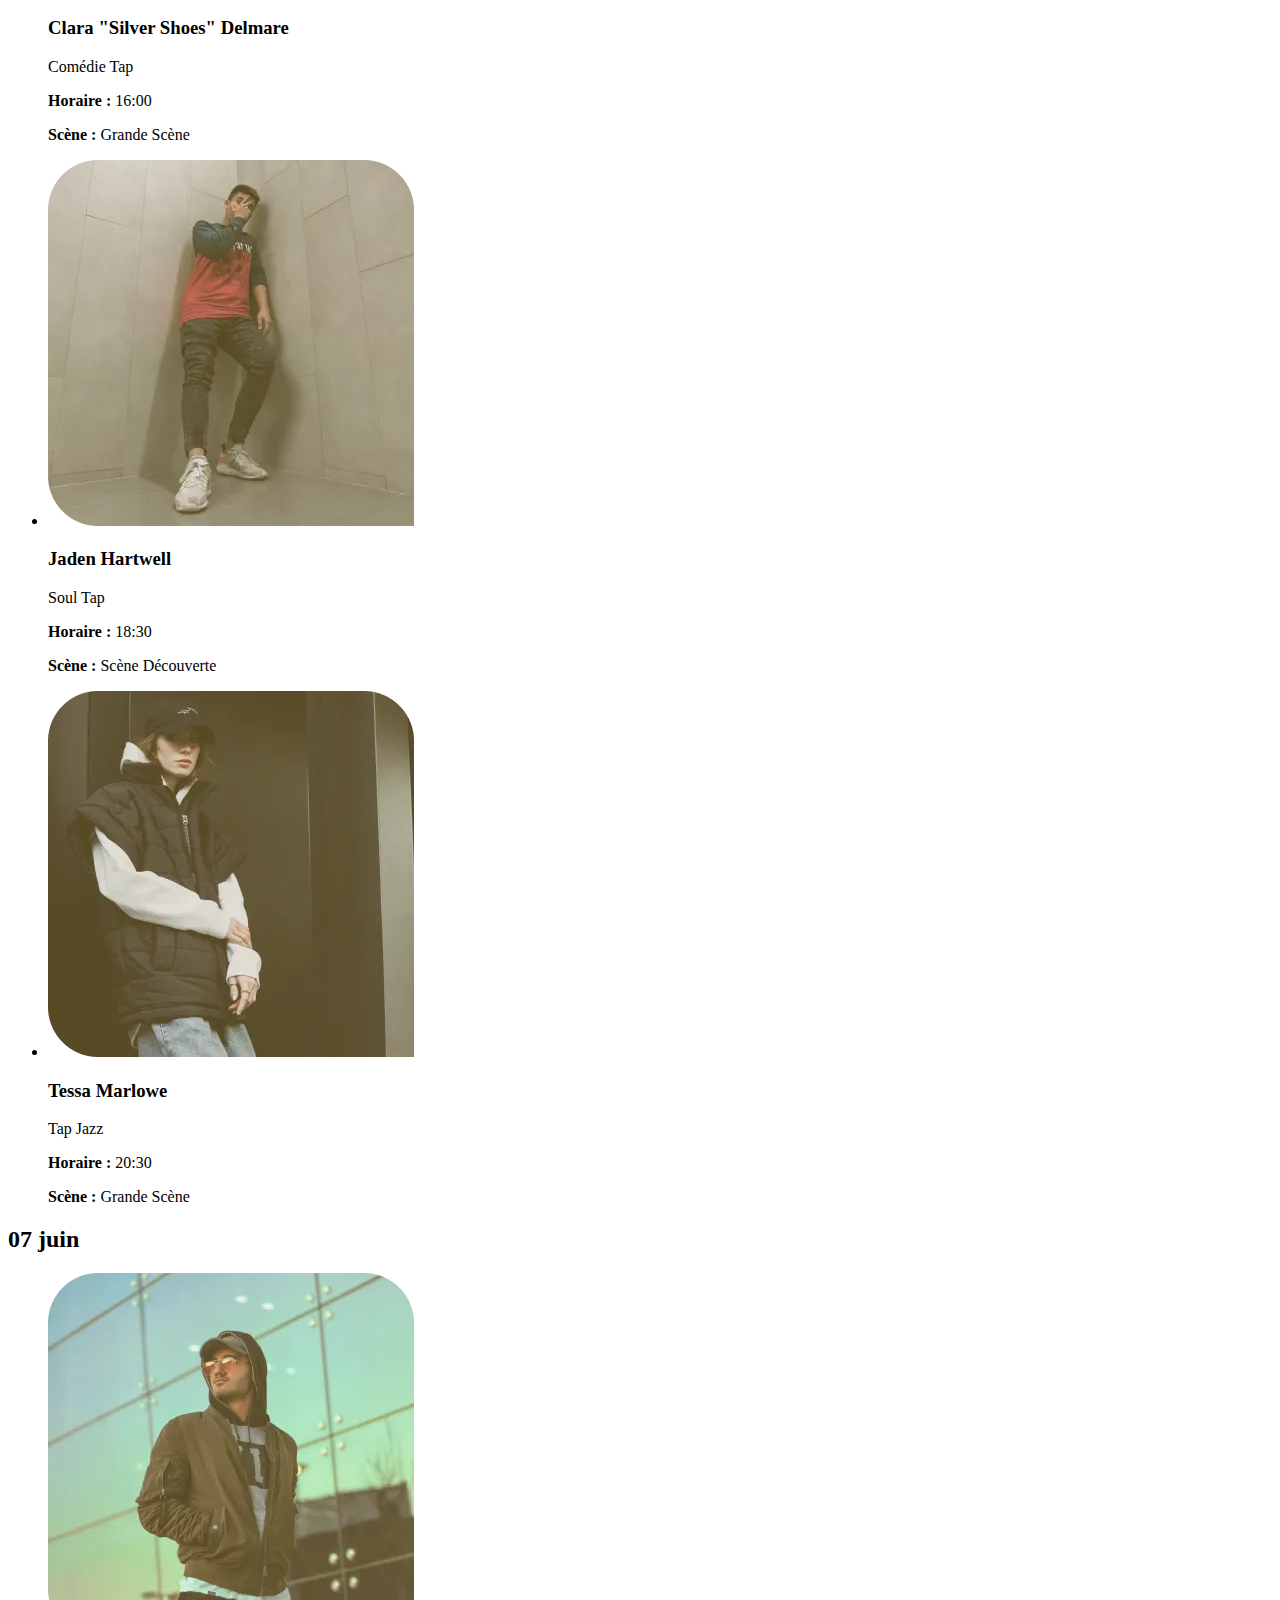
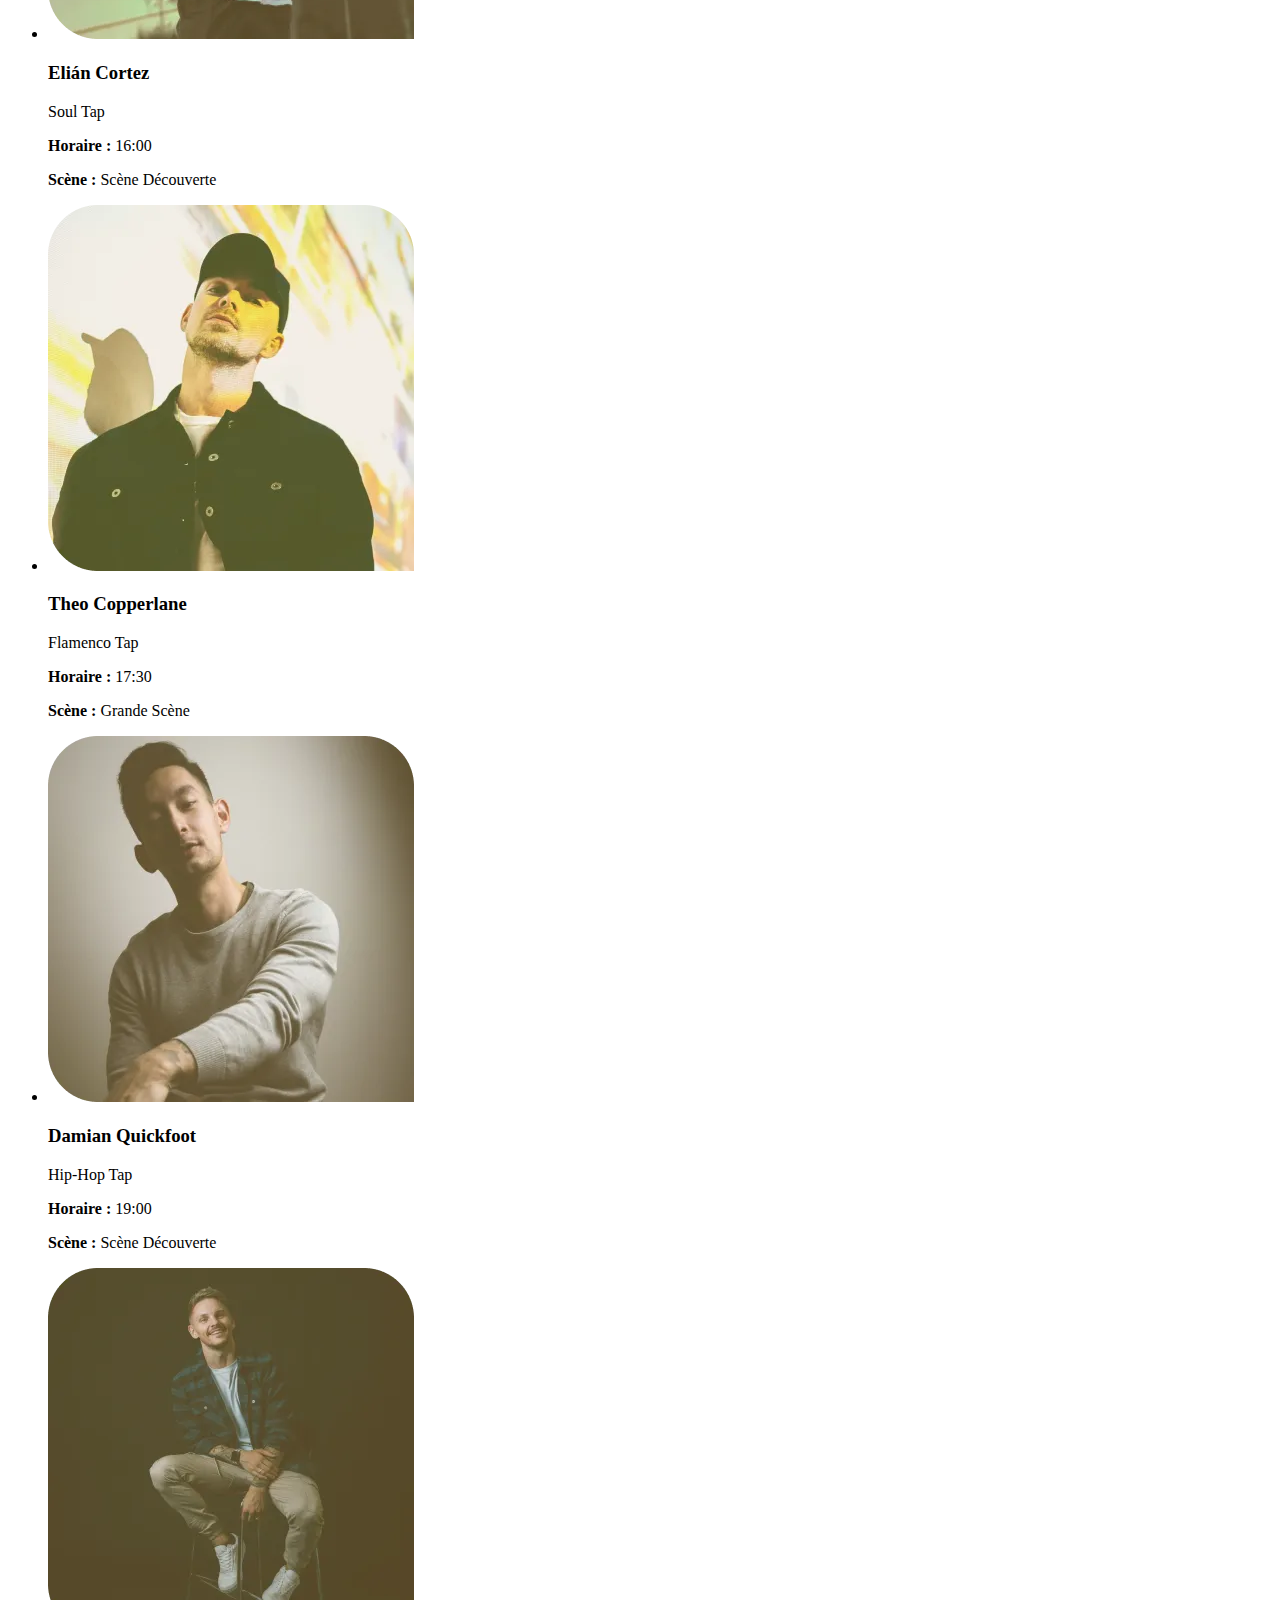
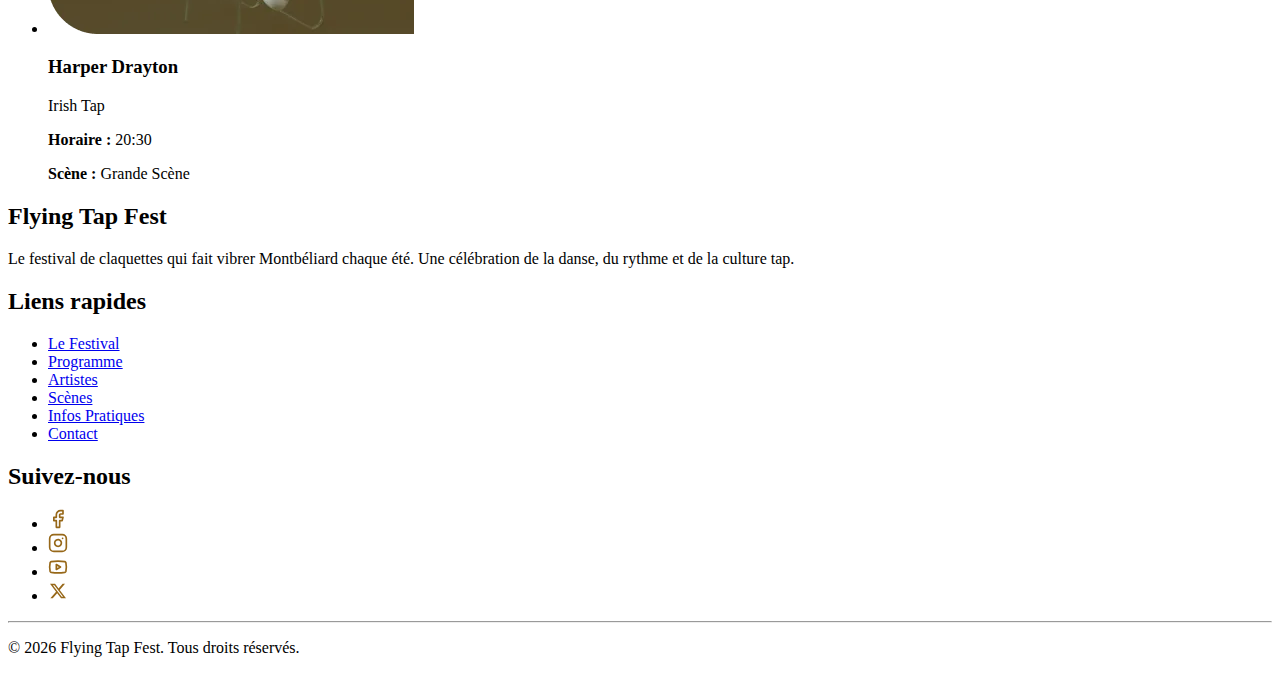
<file: programme.html>
<!DOCTYPE html>
<html lang="fr">
<head>
    <meta charset="utf-8">
    <meta name="viewport" content="width=device-width, initial-scale=1.0">
    <title>Flying Tap Fest – Programme</title>

    <link rel="apple-touch-icon" sizes="180x180" href="/assets/favicon/apple-touch-icon.png">
    <link rel="icon" type="image/png" sizes="32x32" href="/assets/favicon/favicon-32x32.png">
    <link rel="icon" type="image/png" sizes="16x16" href="/assets/favicon/favicon-16x16.png">
    <link rel="manifest" href="/assets/favicon/site.webmanifest">

    <meta name="description" content="Programme du Flying Tap Fest, festival de claquettes et spectacle de drones à Montbéliard, du 06 au 07 juin 2026.">
</head>
<body>

    <header class="header">
        <a href="/" class="logo" aria-label="Accueil Flying Tap Fest">
            <img src="/assets/icons/Logo.svg" alt="Logo Flying Tap Fest">
        </a>

        <button class="menu-toggle" type="button" aria-label="Ouvrir le menu" aria-expanded="false" aria-controls="main-nav">
            <span></span>
            <span></span>
        </button>

        <nav class="nav" id="main-nav" aria-label="Navigation principale">
            <ul>
                <li><a href="/lefestival.html">À propos</a></li>
                <li><a href="/programme.html" aria-current="page">Programme</a></li>
                <li><a href="/artistes.html">Artistes</a></li>
                <li><a href="/scenes.html">Les scènes</a></li>
            </ul>
            <ul>
                <li><a href="/infos.html">Infos pratiques</a></li>
                <li><a href="/contact.html">Contact</a></li>
            </ul>
            <img src="/assets/icons/menu.svg" alt="" aria-hidden="true">
        </nav>
    </header>
    
    <main class="main">
        <section class="programme" aria-labelledby="programme-title">
            <header class="programme__header">
                <h1 id="programme-title">Programme</h1>
                <a href="/assets/docs/programme-flying-tap-fest.pdf" download>
                    <img src="/assets/icons/Telechargement.svg" alt="Icône de téléchargement">
                    Télécharger le programme en PDF
                </a>
            </header>

            <section class="filters" aria-label="Filtres du programme">
                <div class="filters__header">
                    <p>
                        <img src="/assets/icons/Filtre.svg" alt="Icône de filtre">
                        Filtres
                    </p>
                </div>
                <div class="filters__group">
                    <p>Genre</p>
                    <p>
                        Tous les genres
                        <img src="/assets/icons/arrow FAQ.svg" alt="Ouvrir la liste des genres">
                    </p>
                </div>
                <div class="filters__group">
                    <p>Horaire</p>
                    <p>
                        Tous les horaires
                        <img src="/assets/icons/arrow FAQ.svg" alt="Ouvrir la liste des horaires">
                    </p>
                </div>
                <div class="filters__group">
                    <p>Scène</p>
                    <p>
                        Toutes les scènes
                        <img src="/assets/icons/arrow FAQ.svg" alt="Ouvrir la liste des scènes">
                    </p>
                </div>
            </section>

            <section class="schedule" aria-label="Programme du festival">
                <section class="schedule__day" aria-labelledby="day-06">
                    <h2 id="day-06">06 juin</h2>
                    <ul class="schedule__list">
                        <li class="schedule__item">
                            <img src="/assets/img/Programme/Milo.webp" alt="Milo Everstep sur scène" title="Artiste Milo Everstep" loading="lazy">
                            <h3>Milo Everstep</h3>
                            <p>Jeune Talent</p>
                            <p><strong>Horaire :</strong> 14:00</p>
                            <p><strong>Scène :</strong> Scène Découverte</p>
                        </li>
                        <li class="schedule__item">
                            <img src="/assets/img/Programme/Clara.webp" alt="Clara Delmare sur scène" title="Artiste Clara Delmare" loading="lazy">
                            <h3>Clara "Silver Shoes" Delmare</h3>
                            <p>Comédie Tap</p>
                            <p><strong>Horaire :</strong> 16:00</p>
                            <p><strong>Scène :</strong> Grande Scène</p>
                        </li>
                        <li class="schedule__item">
                            <img src="/assets/img/Programme/Jaden.webp" alt="Jaden Hartwell sur scène" title="Artiste Jaden Hartwell" loading="lazy">
                            <h3>Jaden Hartwell</h3>
                            <p>Soul Tap</p>
                            <p><strong>Horaire :</strong> 18:30</p>
                            <p><strong>Scène :</strong> Scène Découverte</p>
                        </li>
                        <li class="schedule__item">
                            <img src="/assets/img/Programme/Tessa.webp" alt="Tessa Marlowe sur scène" title="Artiste Tessa Marlowe" loading="lazy">
                            <h3>Tessa Marlowe</h3>
                            <p>Tap Jazz</p>
                            <p><strong>Horaire :</strong> 20:30</p>
                            <p><strong>Scène :</strong> Grande Scène</p>
                        </li>
                    </ul>
                </section>

                <section class="schedule__day" aria-labelledby="day-07">
                    <h2 id="day-07">07 juin</h2>
                    <ul class="schedule__list">
                        <li class="schedule__item">
                            <img src="/assets/img/Programme/Elian.webp" alt="Elián Cortez sur scène" title="Artiste Elián Cortez" loading="lazy">
                            <h3>Elián Cortez</h3>
                            <p>Soul Tap</p>
                            <p><strong>Horaire :</strong> 16:00</p>
                            <p><strong>Scène :</strong> Scène Découverte</p>
                        </li>
                        <li class="schedule__item">
                            <img src="/assets/img/Programme/Theo.webp" alt="Theo Copperlane sur scène" title="Artiste Theo Copperlane" loading="lazy">
                            <h3>Theo Copperlane</h3>
                            <p>Flamenco Tap</p>
                            <p><strong>Horaire :</strong> 17:30</p>
                            <p><strong>Scène :</strong> Grande Scène</p>
                        </li>
                        <li class="schedule__item">
                            <img src="/assets/img/Programme/Damian.webp" alt="Damian Quickfoot sur scène" title="Artiste Damian Quickfoot" loading="lazy">
                            <h3>Damian Quickfoot</h3>
                            <p>Hip-Hop Tap</p>
                            <p><strong>Horaire :</strong> 19:00</p>
                            <p><strong>Scène :</strong> Scène Découverte</p>
                        </li>
                        <li class="schedule__item">
                            <img src="/assets/img/Programme/Harper.webp" alt="Harper Drayton sur scène" title="Artiste Harper Drayton" loading="lazy">
                            <h3>Harper Drayton</h3>
                            <p>Irish Tap</p>
                            <p><strong>Horaire :</strong> 20:30</p>
                            <p><strong>Scène :</strong> Grande Scène</p>
                        </li>
                    </ul>
                </section>
            </section>
        </section>
    </main>

    <footer class="footer">
        <div class="footer__content">

            <section class="footer__section">
                <h2 class="footer__title">Flying Tap Fest</h2>
                <p>Le festival de claquettes qui fait vibrer Montbéliard chaque été. Une célébration de la danse, du rythme et de la culture tap.</p>
            </section>

            <section class="footer__section" aria-labelledby="footer-links">
                <h2 class="footer__title" id="footer-links">Liens rapides</h2>
                <ul class="footer__links">
                    <li><a href="/lefestival.html">Le Festival</a></li>
                    <li><a href="/programme.html">Programme</a></li>
                    <li><a href="/artistes.html">Artistes</a></li>
                    <li><a href="/scenes.html">Scènes</a></li>
                    <li><a href="/infos.html">Infos Pratiques</a></li>
                    <li><a href="/contact.html">Contact</a></li>
                </ul>
            </section>

            <section class="footer__section" aria-labelledby="footer-social">
                <h2 class="footer__title" id="footer-social">Suivez-nous</h2>
                <ul class="footer__social">
                    <li><a href="#" aria-label="Facebook"><img src="/assets/icons/Facebook.svg" alt=""></a></li>
                    <li><a href="#" aria-label="Instagram"><img src="/assets/icons/Instagram.svg" alt=""></a></li>
                    <li><a href="#" aria-label="YouTube"><img src="/assets/icons/Youtube.svg" alt=""></a></li>
                    <li><a href="#" aria-label="X"><img src="/assets/icons/X.svg" alt=""></a></li>
                </ul>
            </section>

            <div class="footer__bottom">
                <hr>
                <p>© 2026 Flying Tap Fest. Tous droits réservés.</p>
            </div>

        </div>
    </footer>

</body>
</html>
</file>
